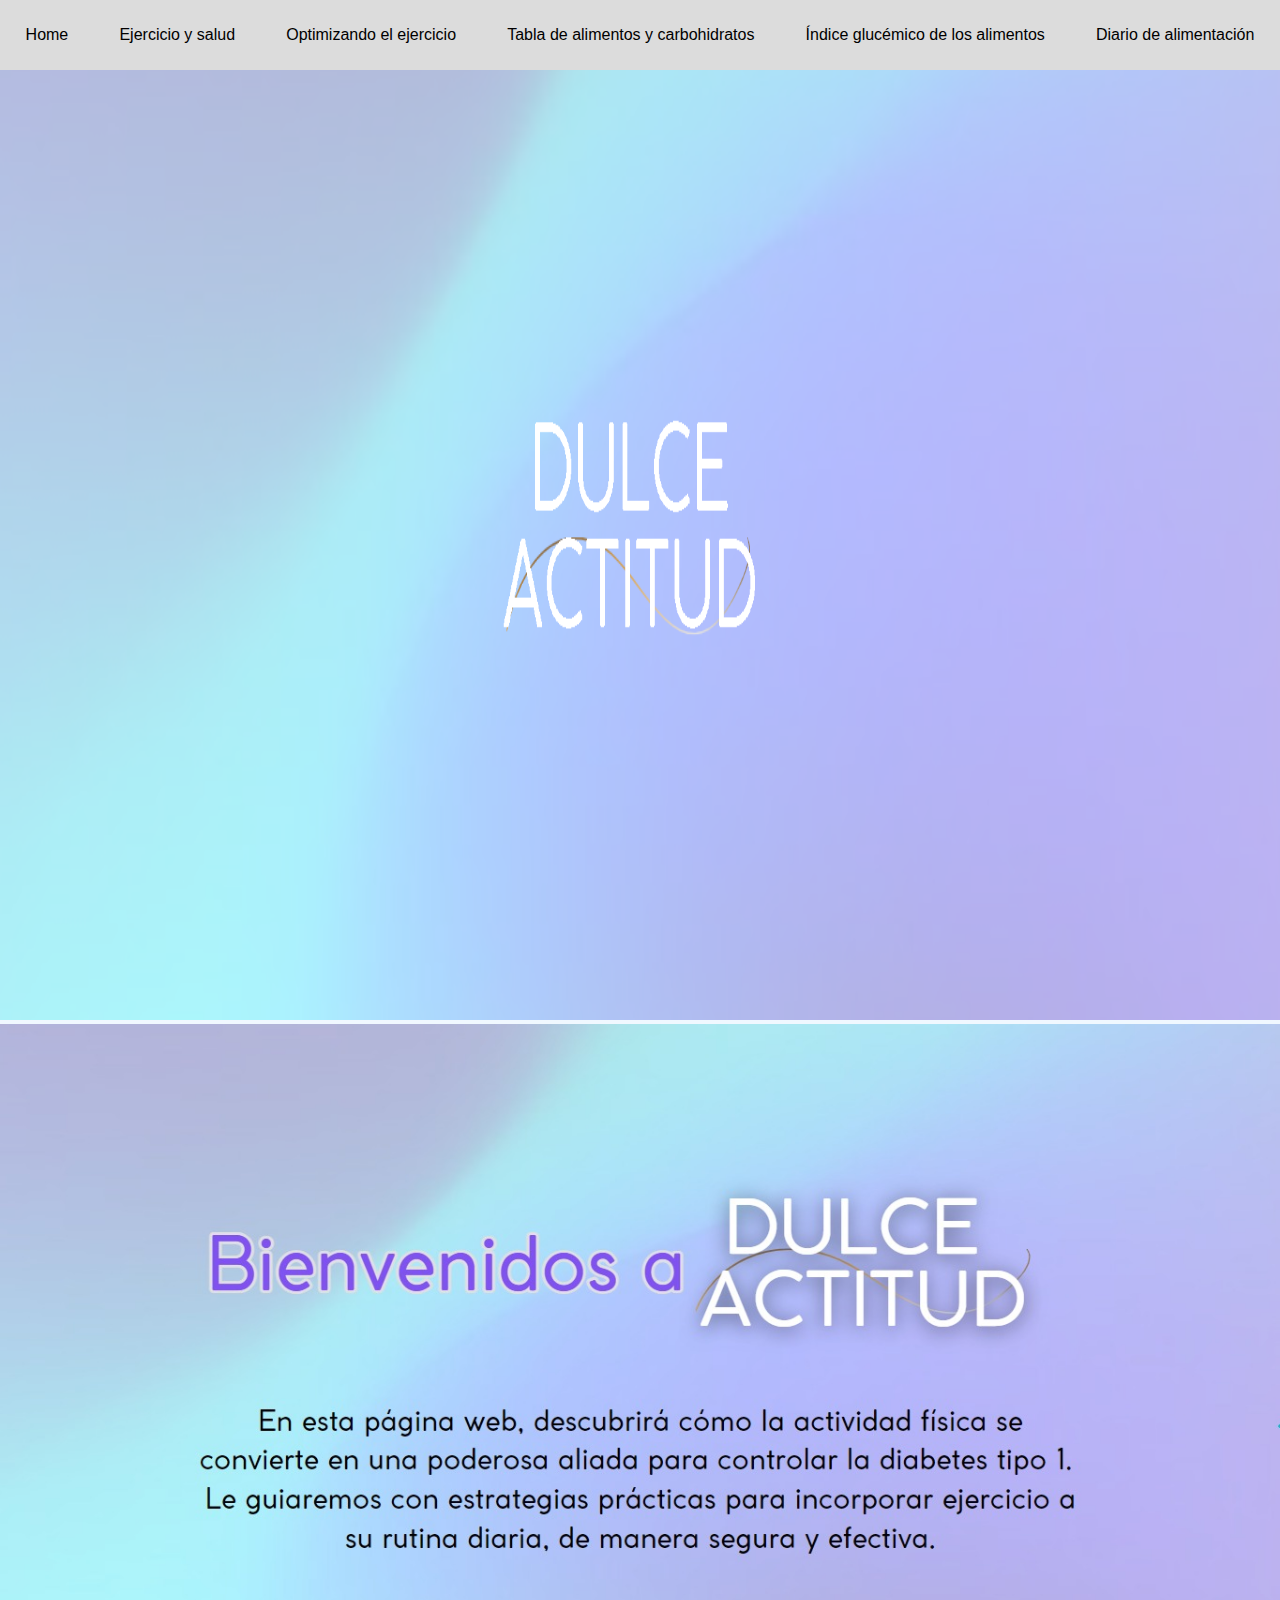
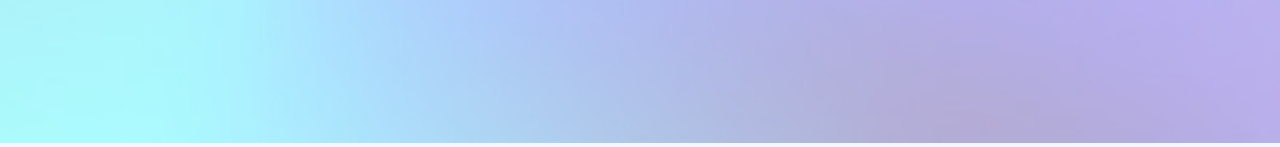
<file: index.html>
<!DOCTYPE html>
<html lang="en">
<head>
    <meta charset="UTF-8">
    <meta name="viewport" content="width=device-width, initial-scale=1.0">
    <link rel="stylesheet" href="estilos.css">
    <title>DulceActitud</title>
</head>
<body>
    <div class="cont">
     <header>
        <nav class="contenedor">
            <a class="contenedor__link" href="index.html">Home</a>
            <a class="contenedor__link" href="ejercicioysalud.html">Ejercicio y salud</a>
            <a class="contenedor__link" href="optimizandoejer.html">Optimizando el ejercicio</a>
            <a class="contenedor__link" href="tablaalimentos.html">Tabla de alimentos y carbohidratos</a>
            <a class="contenedor__link" href="IndiceGlucemico.html">Índice glucémico de los alimentos</a>
            <a class="contenedor__link" href="diarioalimentacion.html">Diario de alimentación</a>
         </nav>
     </header>
     <article>
        <section class="section1">
                  <img class="dulceimg" src="img/home.png" alt="asdasd">
                  <img src="img/home1.jpeg" alt="ddds">
         </section>
         
     </article>
    </div>  
</body>
</html>
</file>
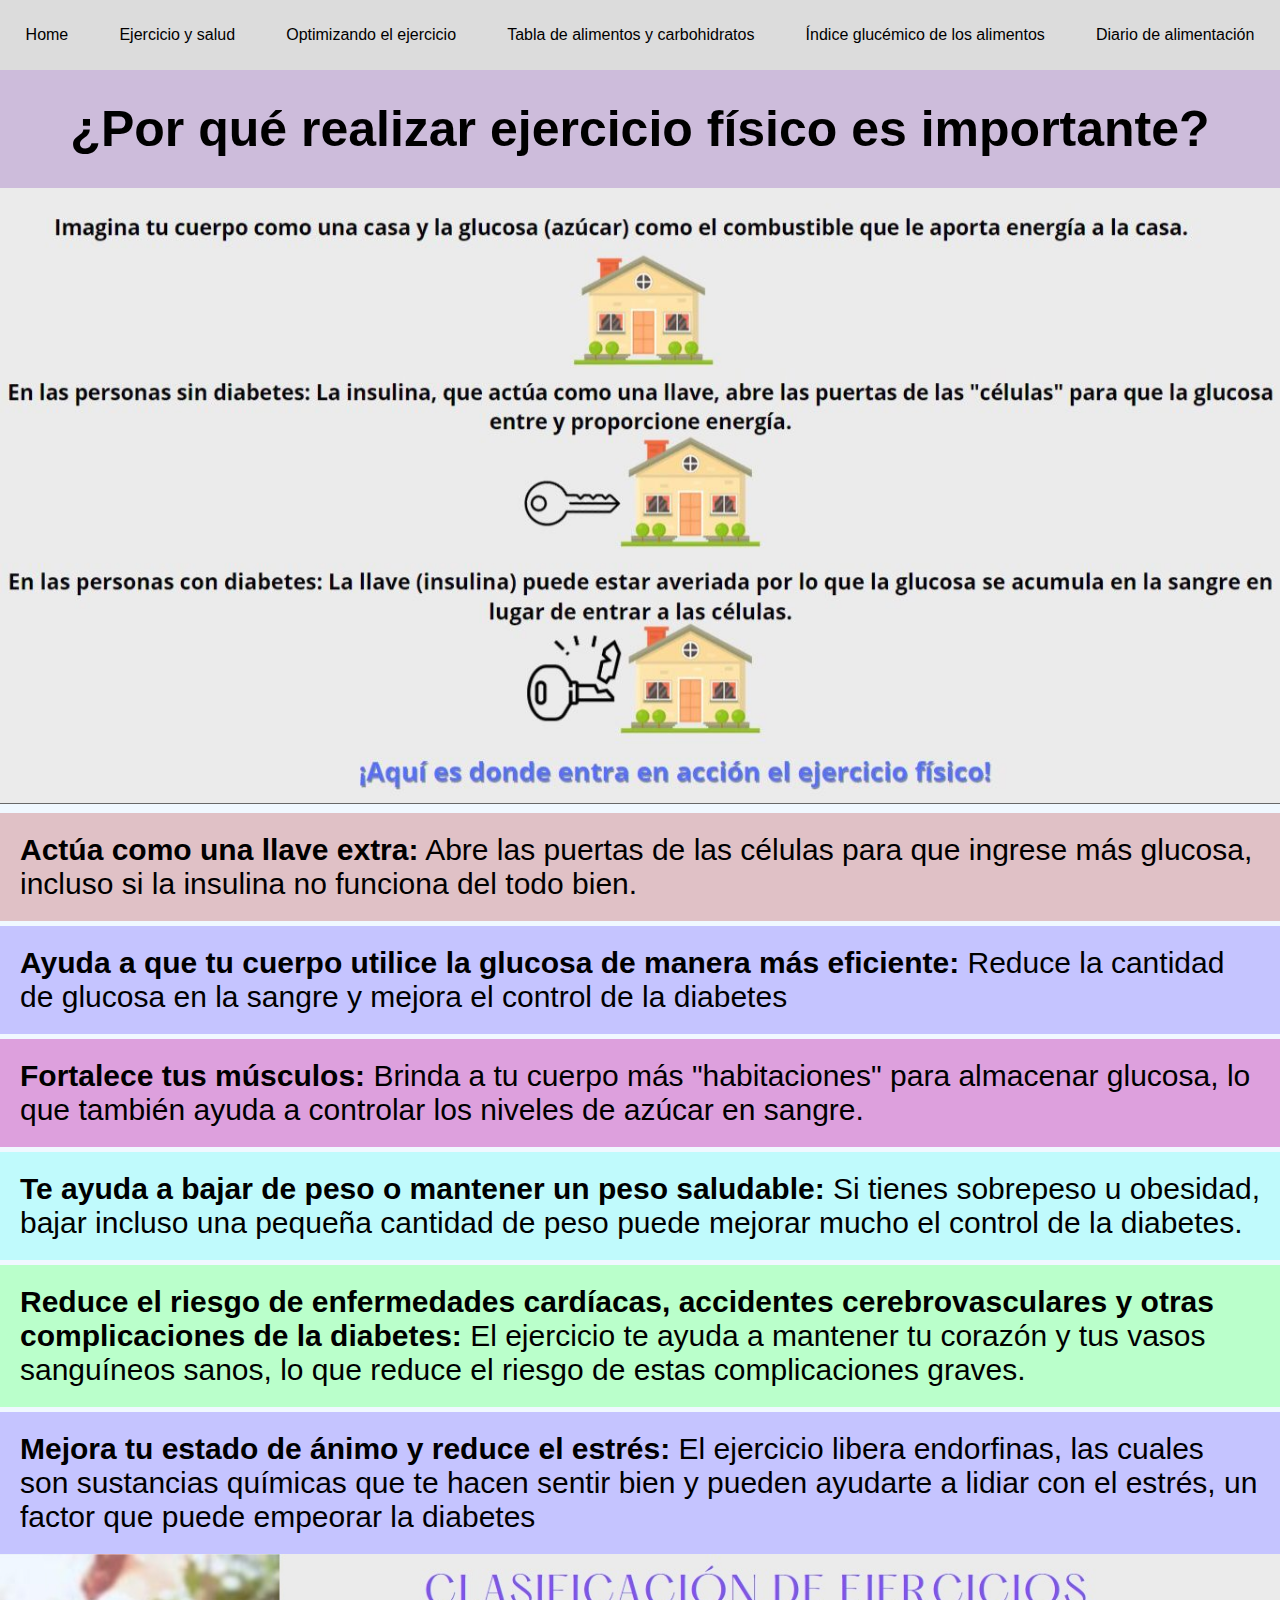
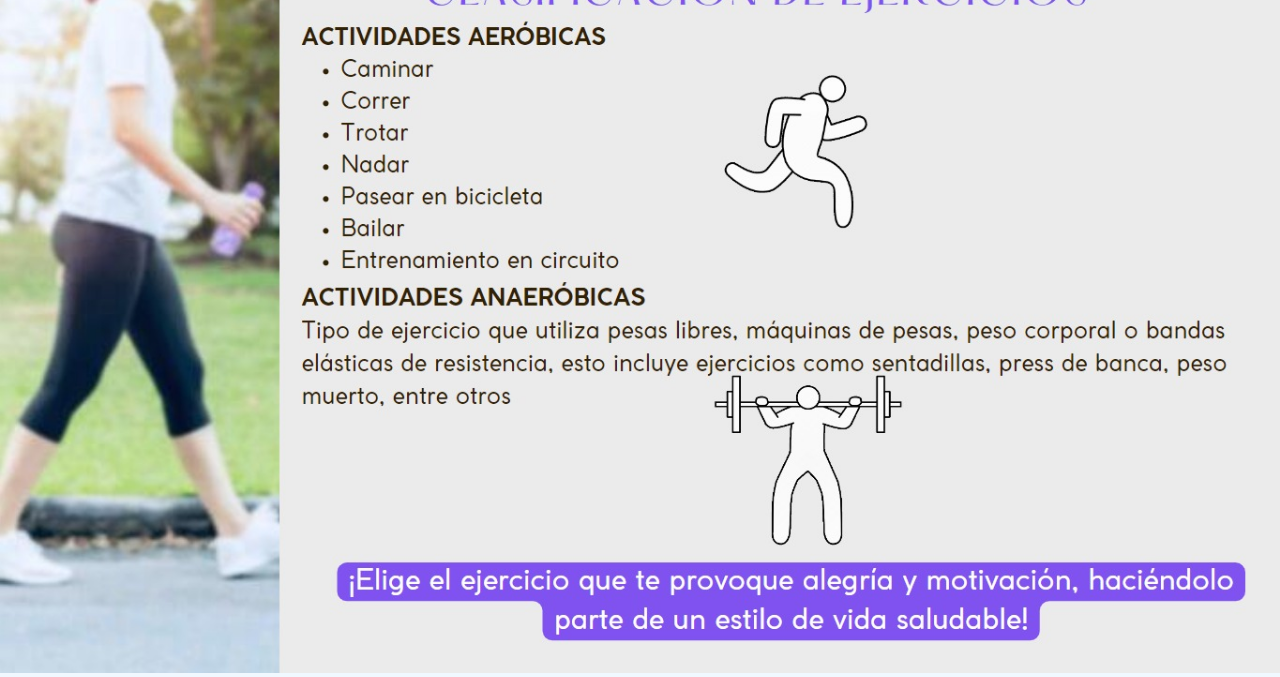
<file: ejercicioysalud.html>
<!DOCTYPE html>
<html lang="en">
<head>
    <meta charset="UTF-8">
    <meta name="viewport" content="width=device-width, initial-scale=1.0">
    <link rel="stylesheet" href="estilos.css">
    <title>DulceActitud</title>
</head>
<body>
 <div class="cont">
    <header>
        <nav class="contenedor">
            <a class="contenedor__link" href="index.html">Home</a>
            <a class="contenedor__link" href="ejercicioysalud.html">Ejercicio y salud</a>
            <a class="contenedor__link" href="optimizandoejer.html">Optimizando el ejercicio</a>
            <a class="contenedor__link" href="tablaalimentos.html">Tabla de alimentos y carbohidratos</a>
            <a class="contenedor__link" href="IndiceGlucemico.html">Índice glucémico de los alimentos</a>
            <a class="contenedor__link" href="diarioalimentacion.html">Diario de alimentación</a>
        </nav>
    </header>
    <article>
        <section class="section1">
            <h1 class="titu1">¿Por qué realizar ejercicio físico es importante?</h1>
            <img src="img/dulceactitud1.jpeg" alt="">
            <section class="section2"><p><b>Actúa como una llave extra:</b> Abre las puertas de las células para que ingrese más glucosa, incluso si la insulina no funciona ​del todo bien.</p></section>
         <section class="section3"><p><b>Ayuda a que tu cuerpo utilice la glucosa de manera más eficiente:</b> Reduce la cantidad de glucosa en la sangre y mejora ​el control de la diabetes</p></section>
         <section class="section4"><p><b>Fortalece tus músculos:</b> Brinda a tu cuerpo más "habitaciones" para almacenar glucosa, lo que también ayuda a controlar ​los niveles de azúcar en sangre.</p></section>
         <section class="section5"><p><b>Te ayuda a bajar de peso o mantener un peso saludable:</b> Si tienes sobrepeso u obesidad, bajar incluso una pequeña ​cantidad de peso puede mejorar mucho el control de la diabetes.</p></section>
         <section class="section6"><p><b>Reduce el riesgo de enfermedades cardíacas, accidentes cerebrovasculares y otras complicaciones de la ​diabetes:</b> El ejercicio te ayuda a mantener tu corazón y tus vasos sanguíneos sanos, lo que reduce el riesgo de estas ​complicaciones graves.</p></section>
         <section class="section7"><p><b>Mejora tu estado de ánimo y reduce el estrés:</b> El ejercicio libera endorfinas, las cuales son sustancias químicas que te ​hacen sentir bien y pueden ayudarte a lidiar con el estrés, un factor que puede empeorar la diabetes</p></section>
         <img src="img/ejerysalu.jpeg" alt="ds">
        </section>
    </article>
</div>
    
</body>
</html>
</file>
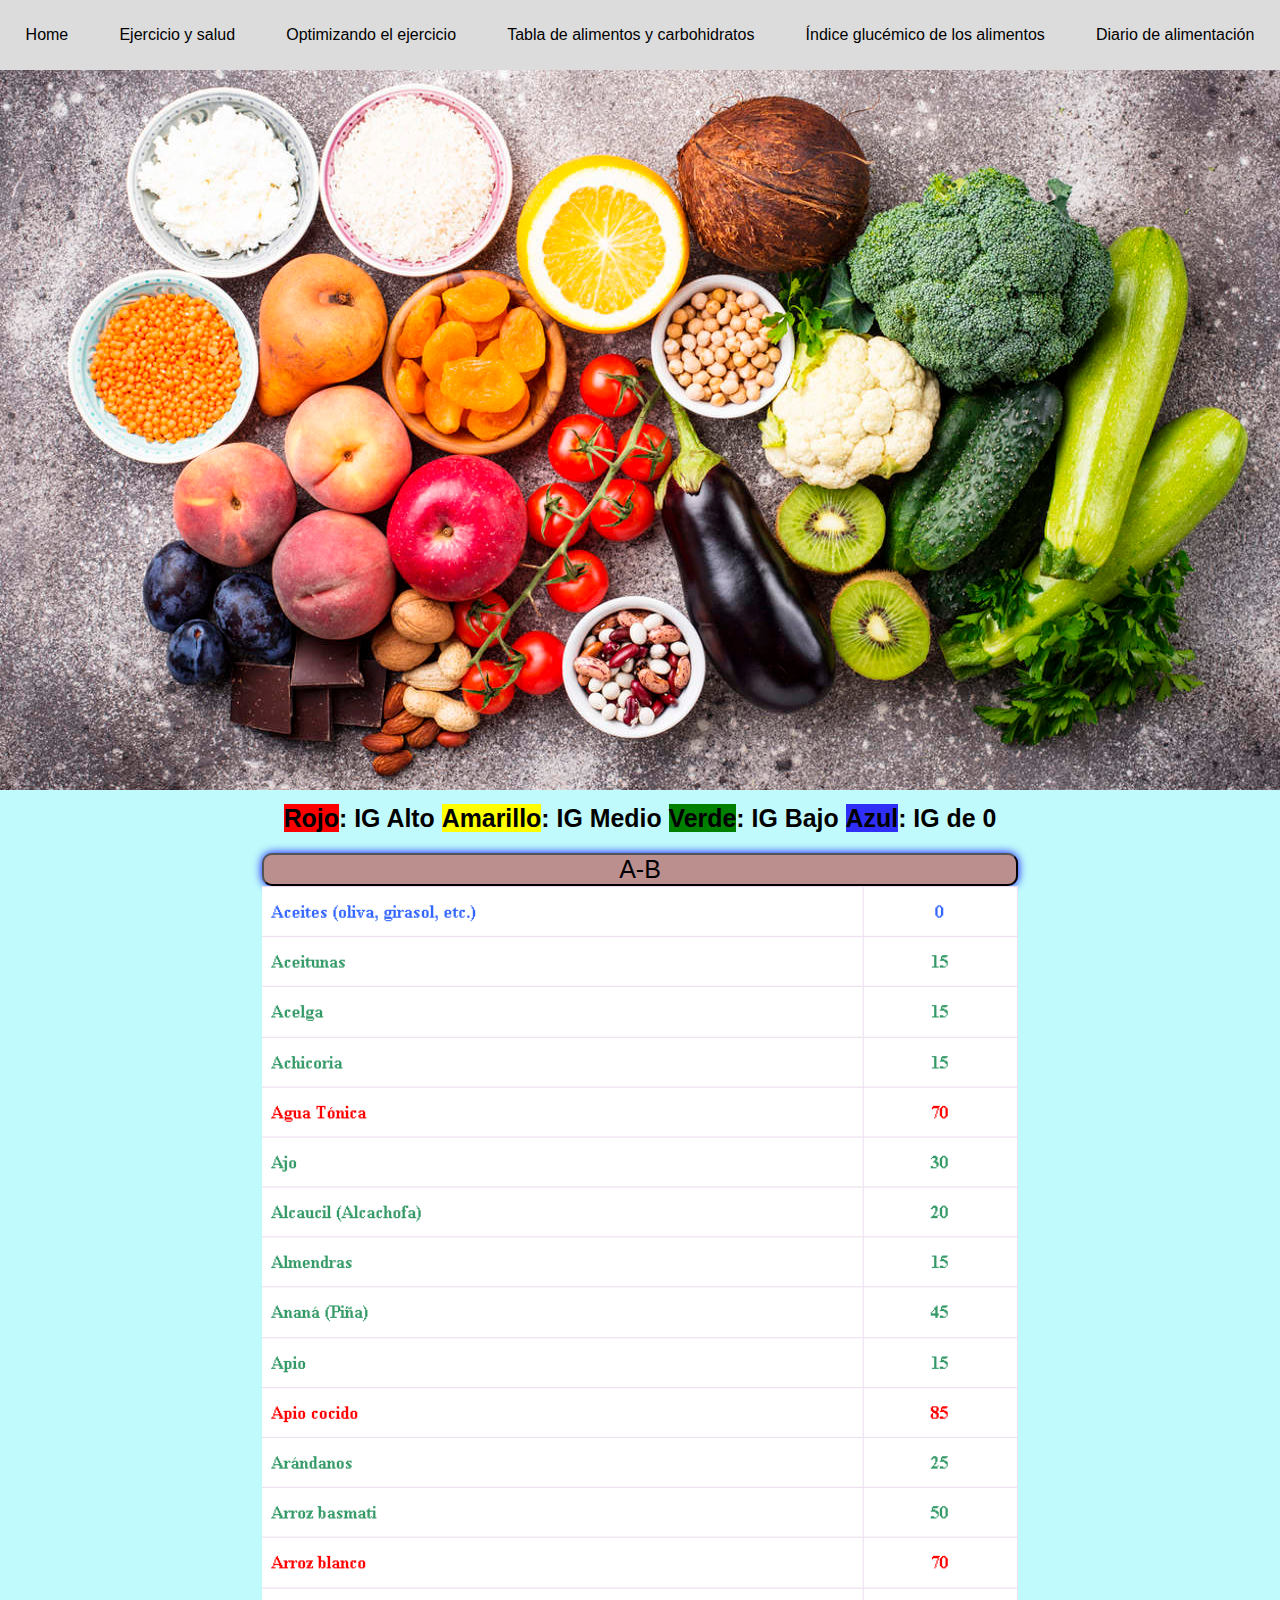
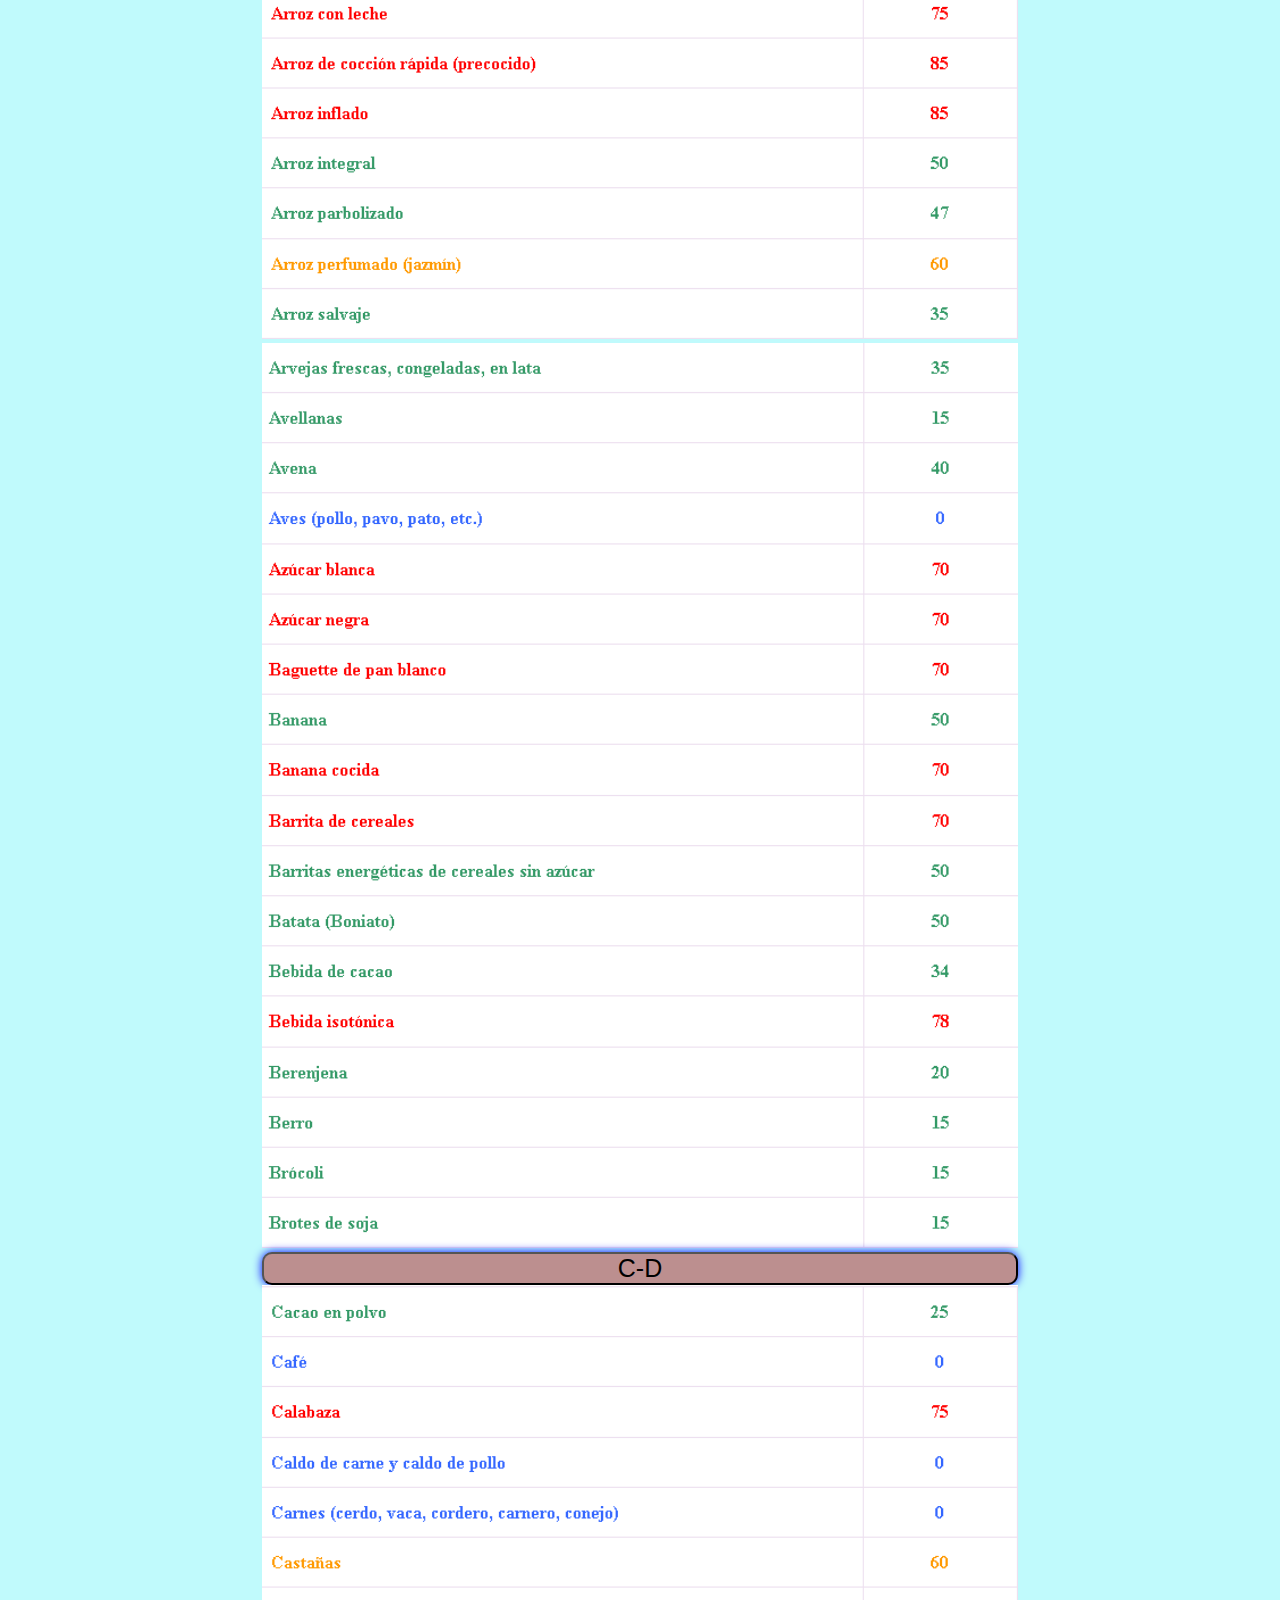
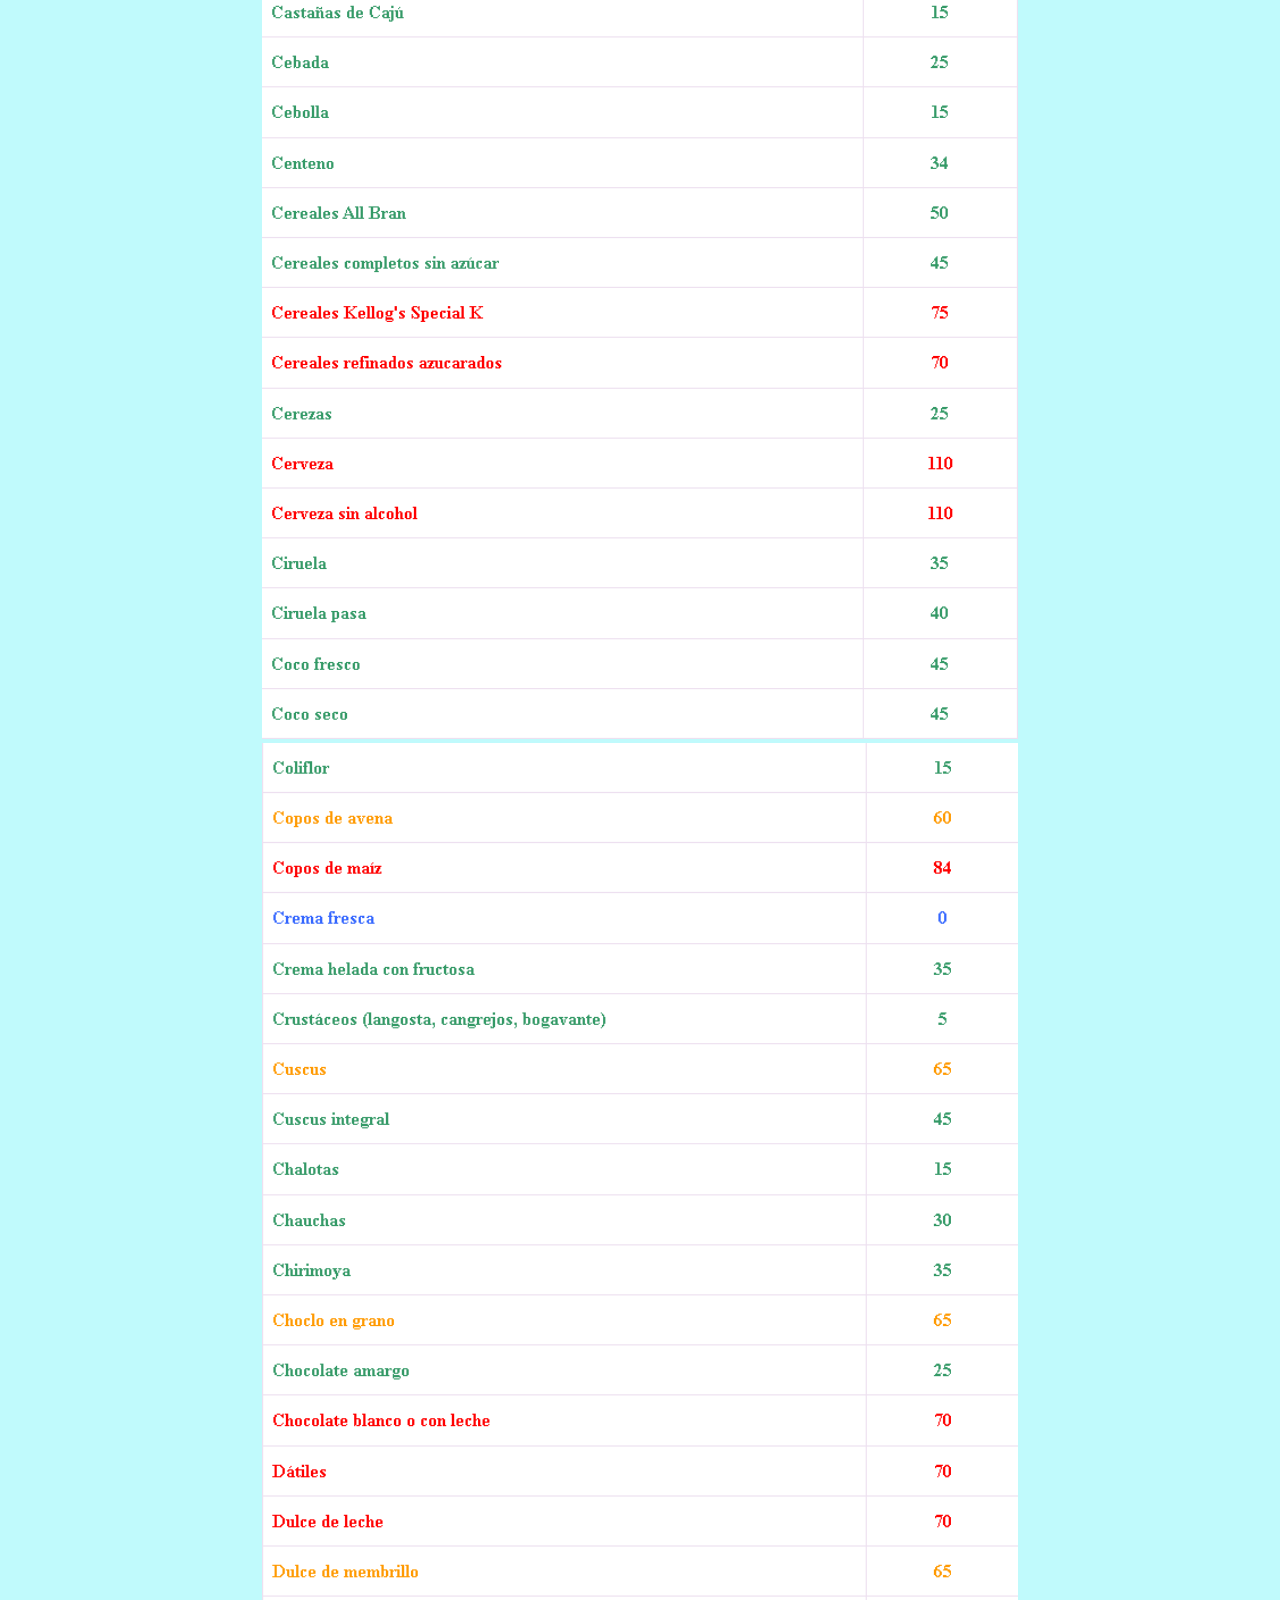
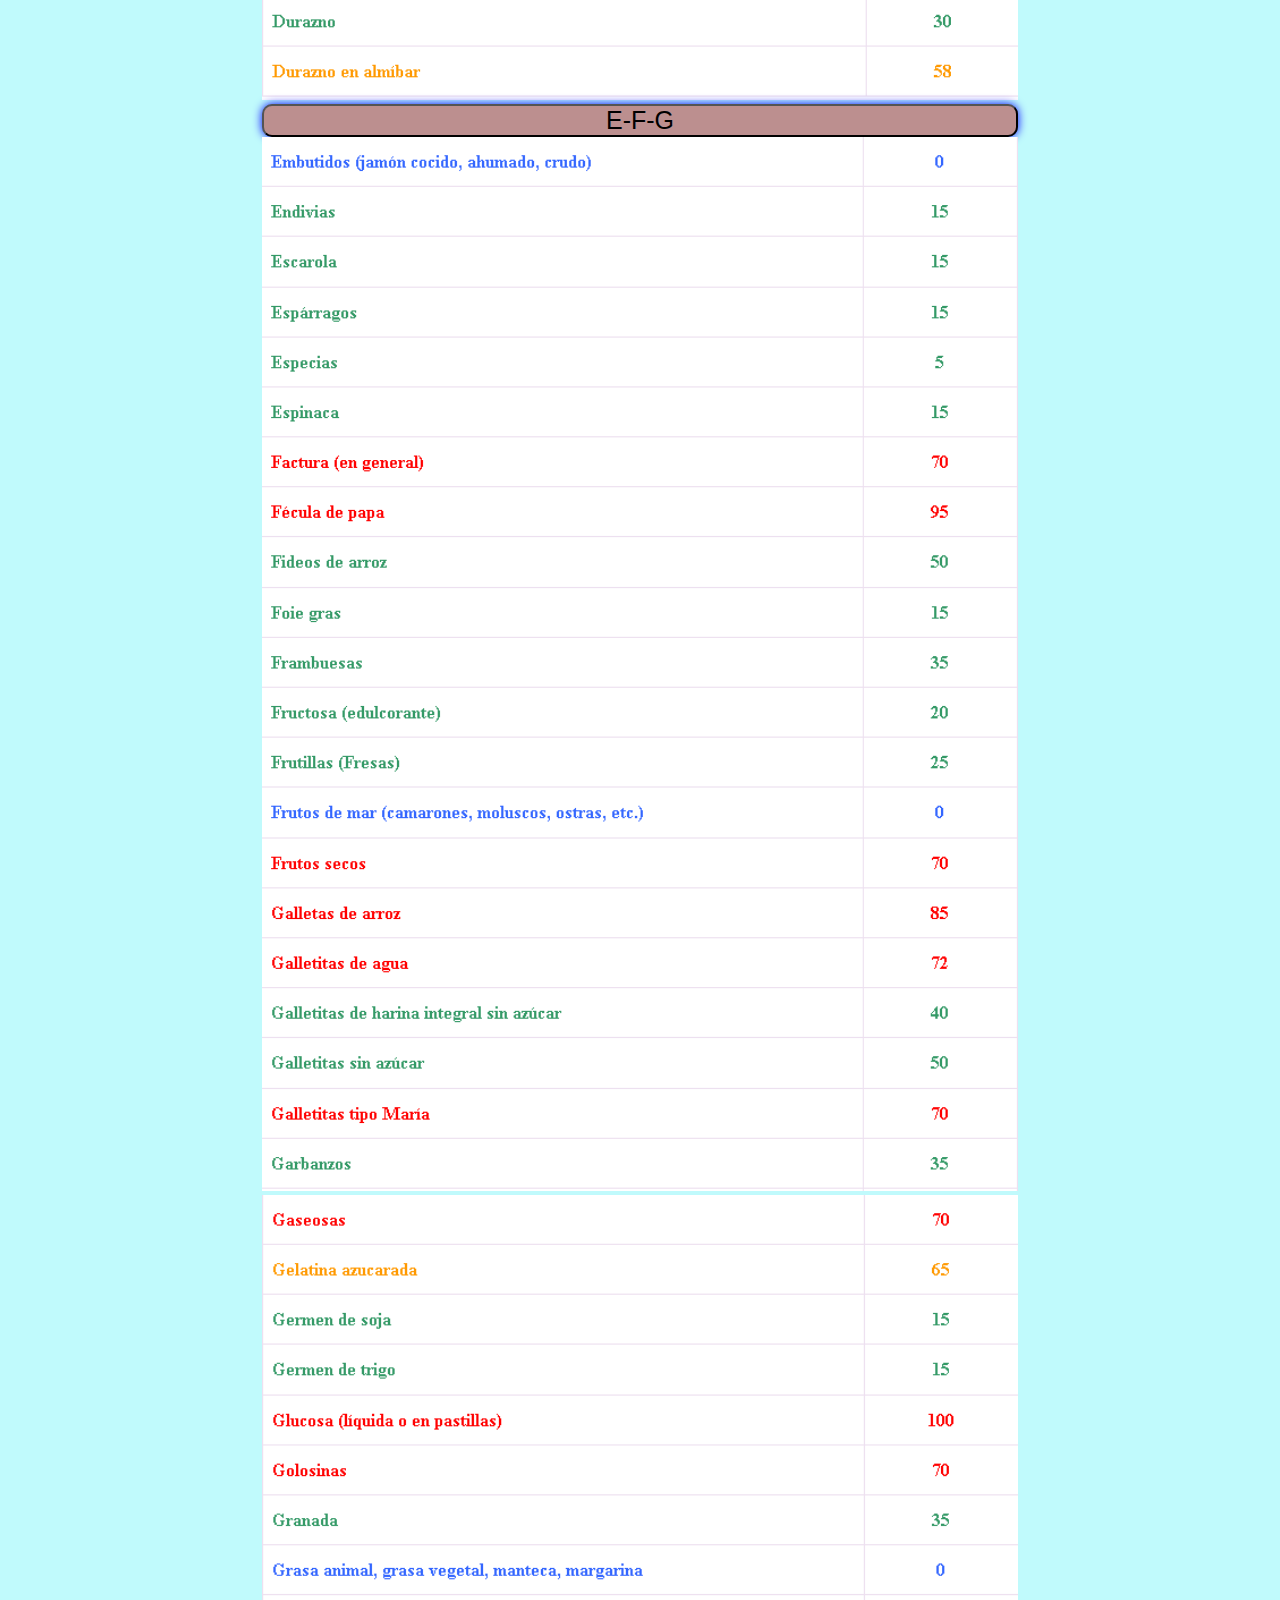
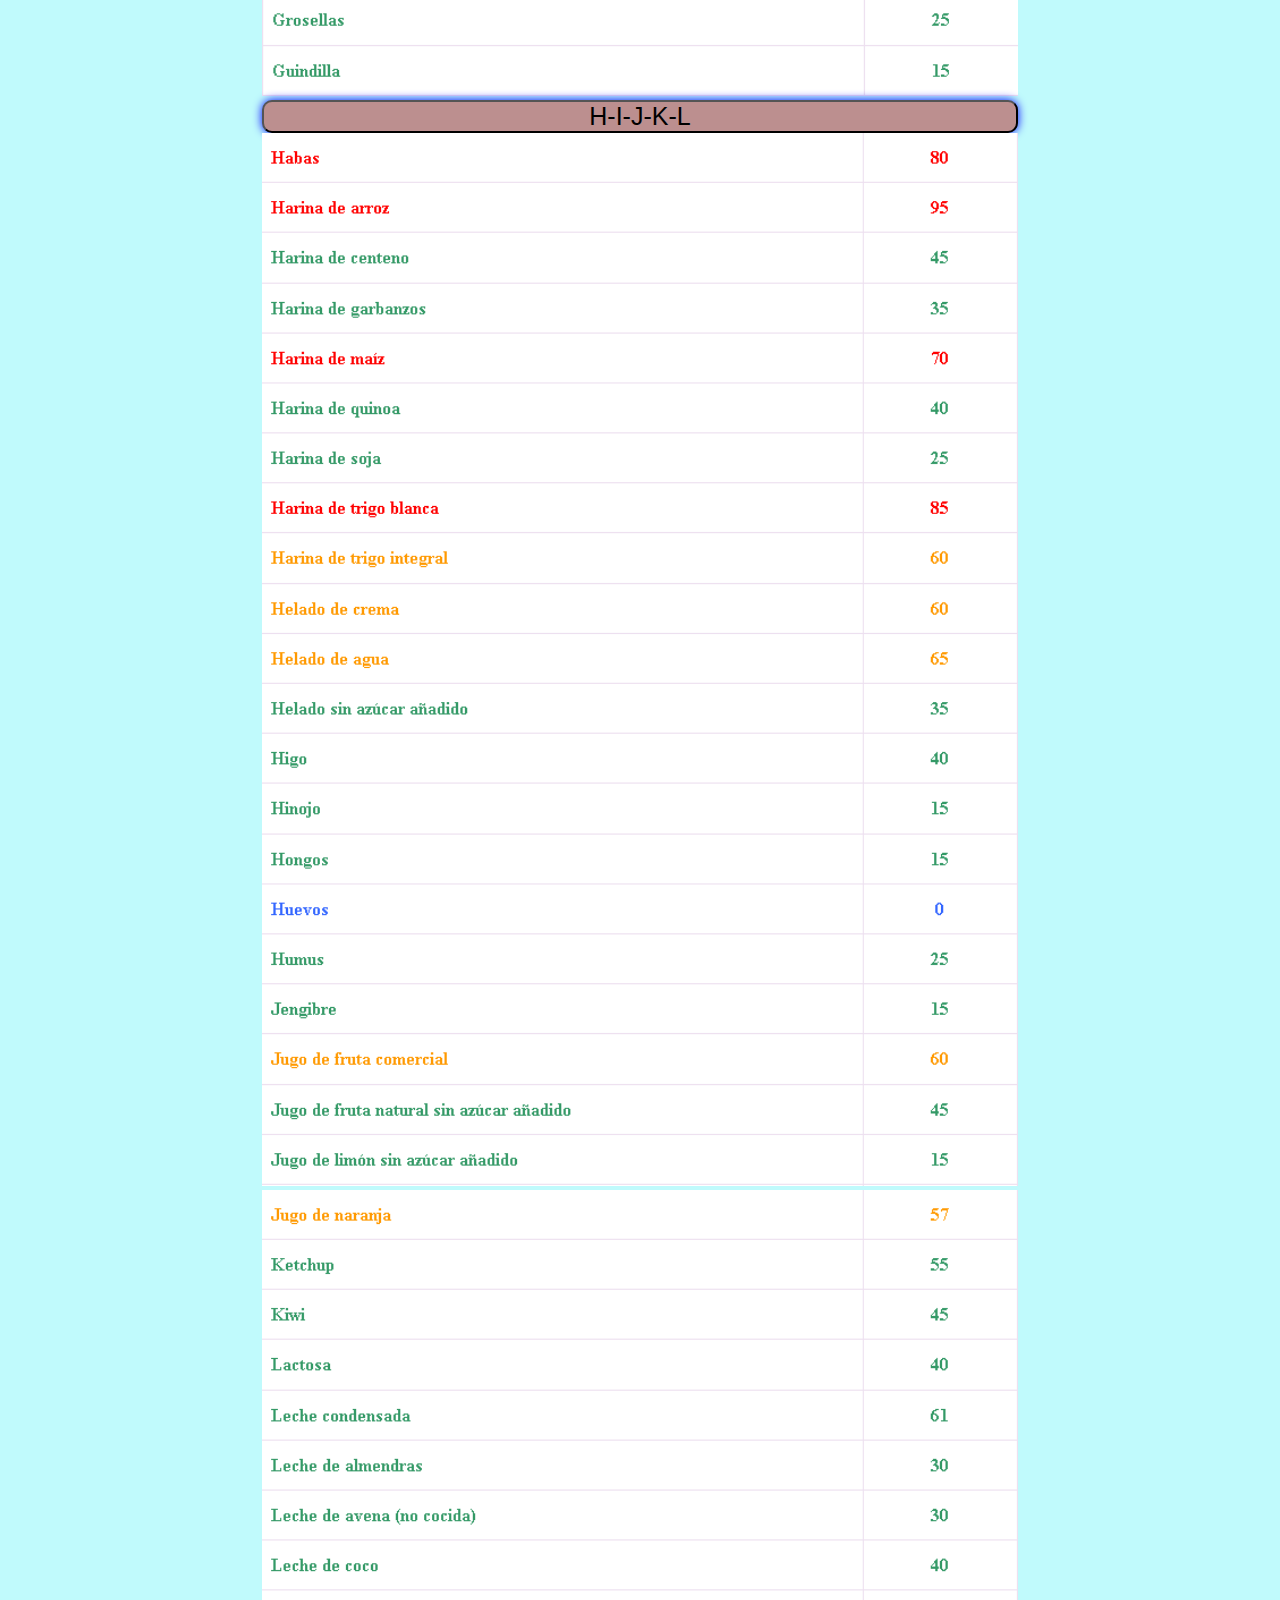
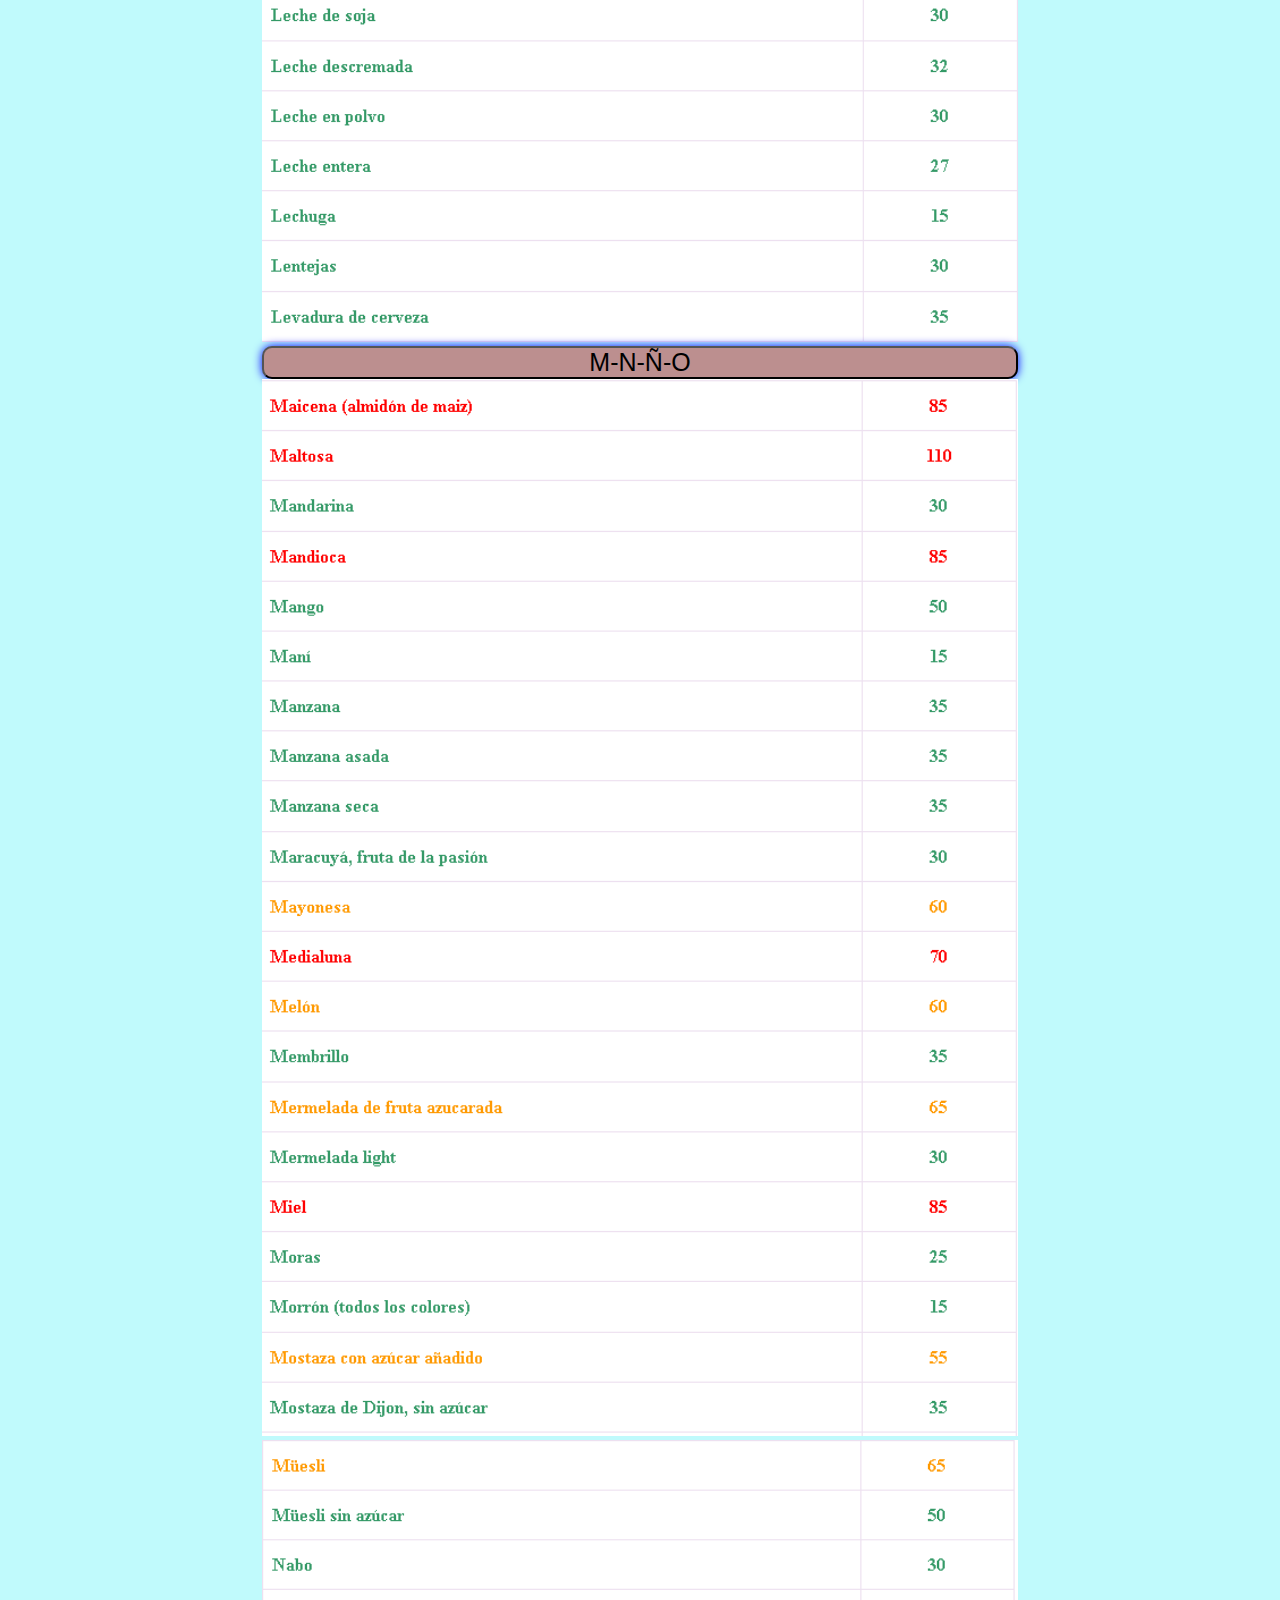
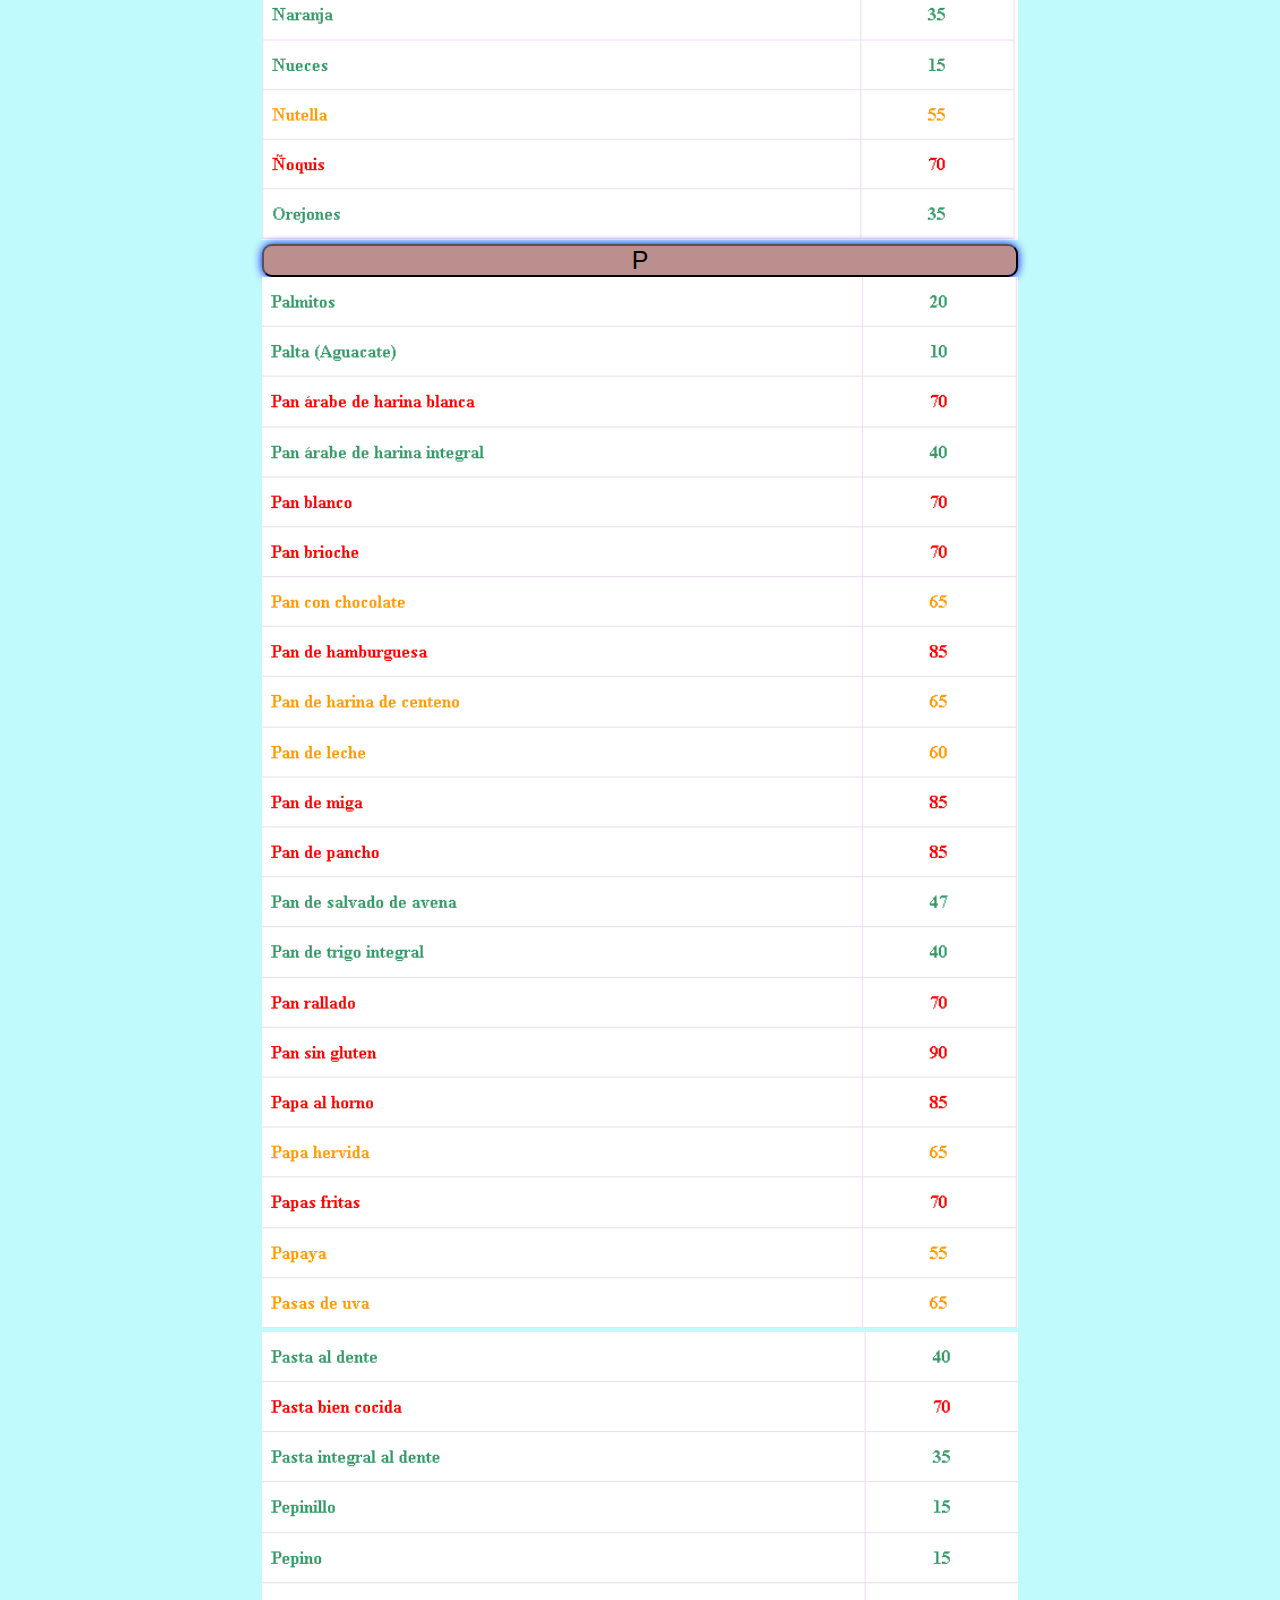
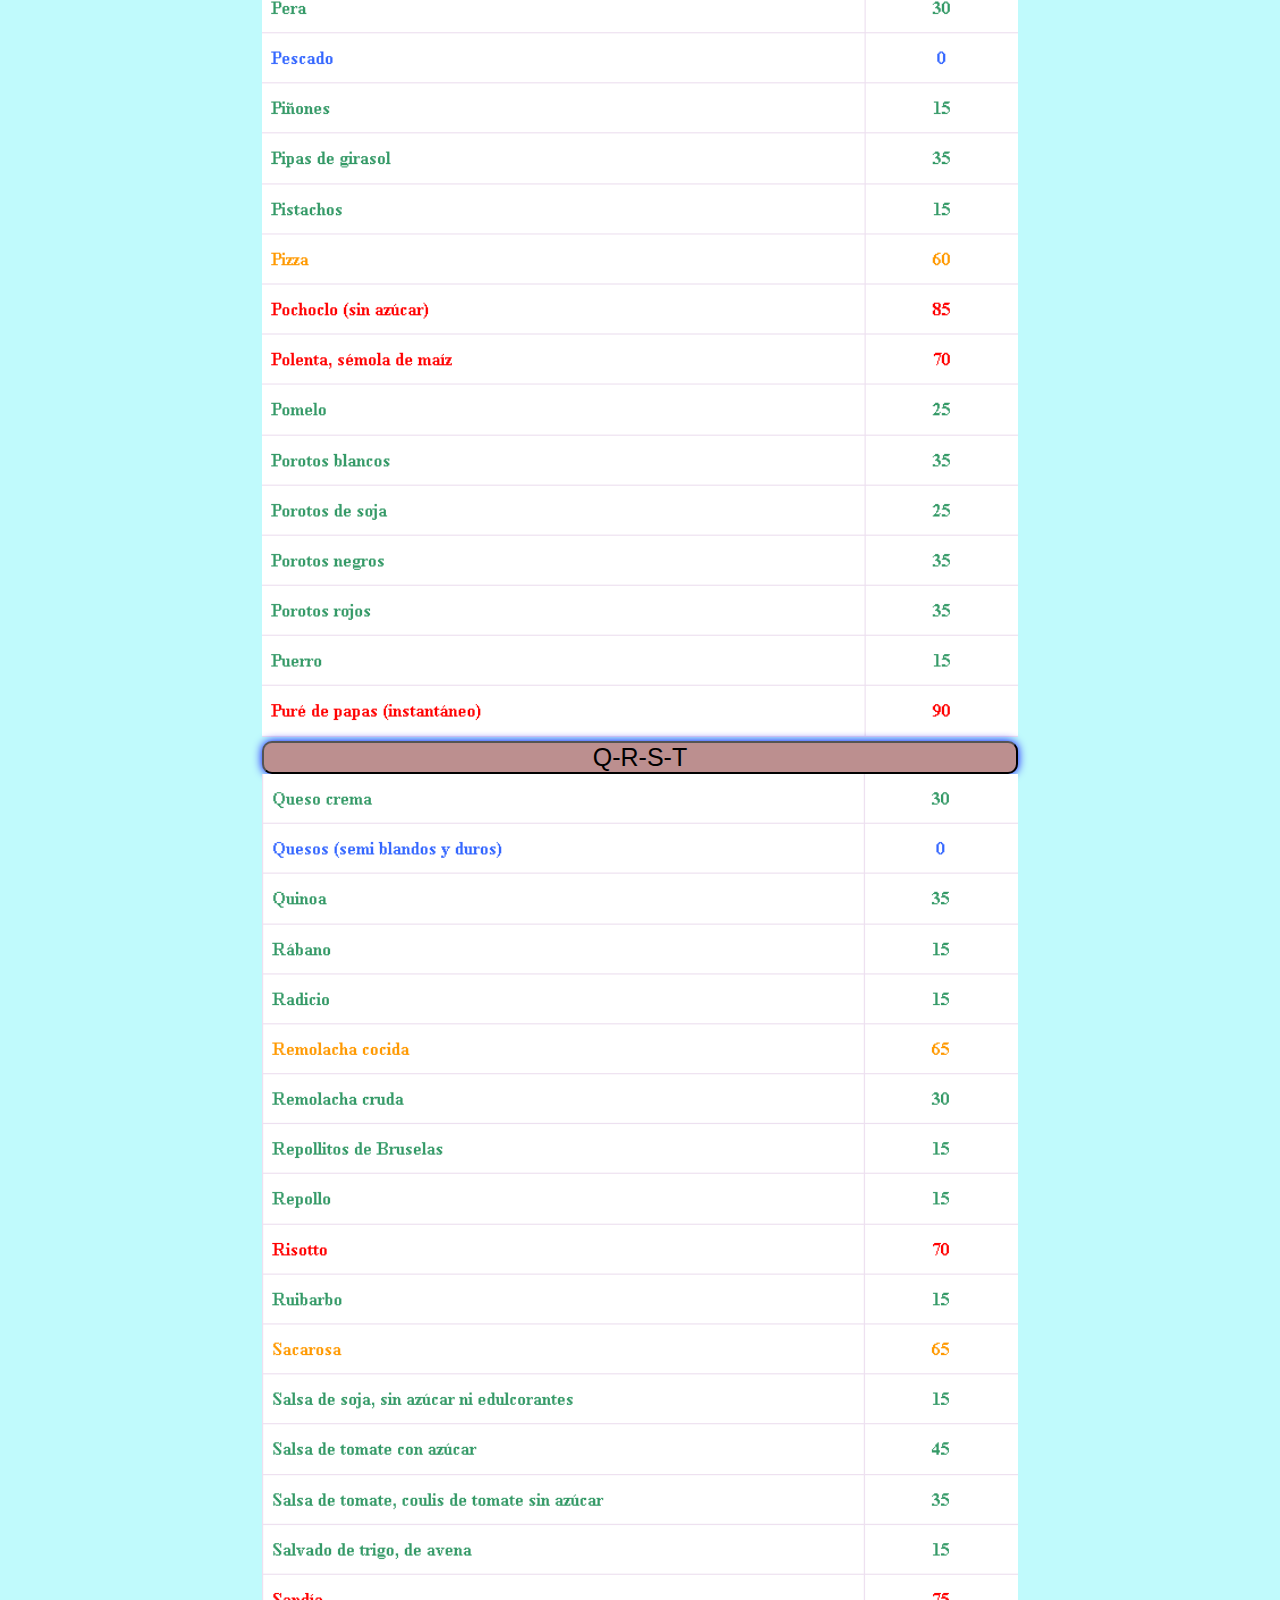
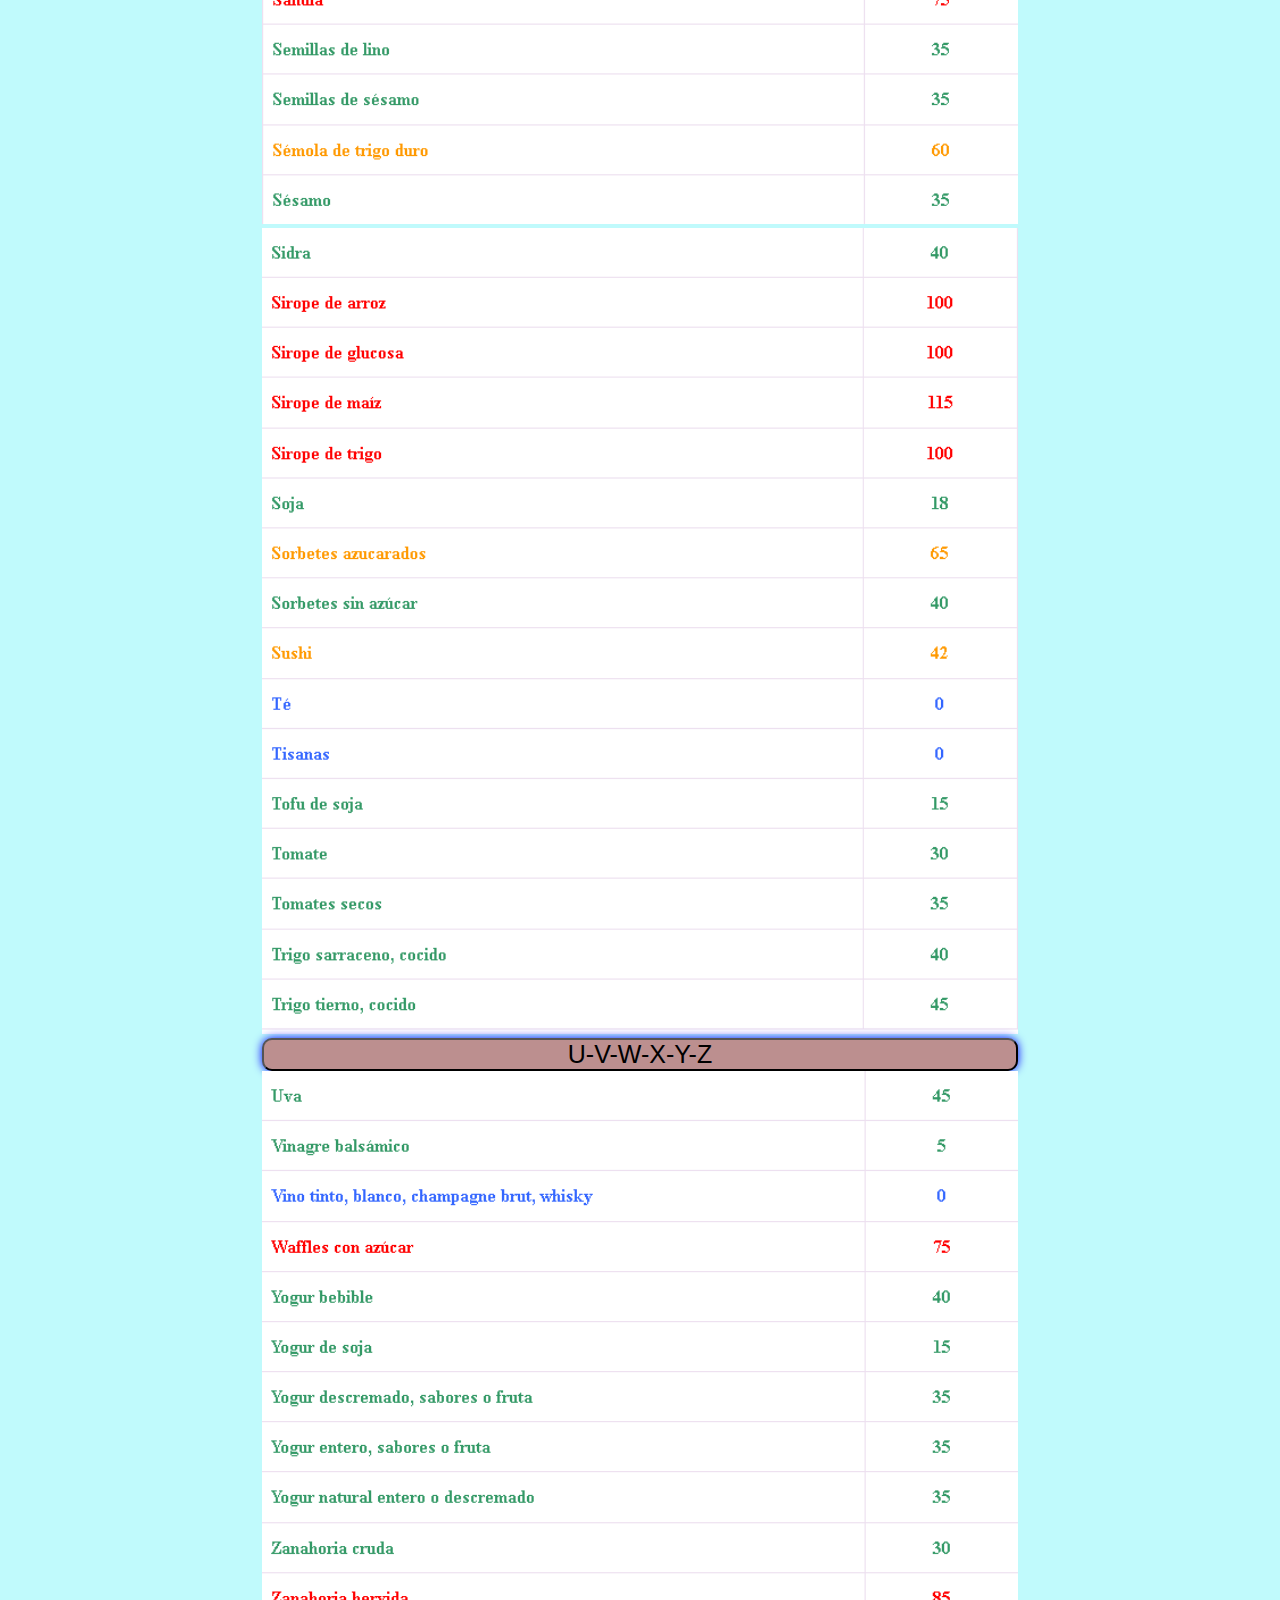
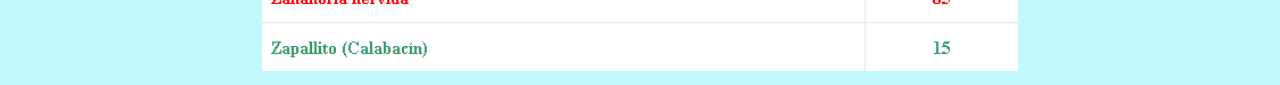
<file: IndiceGlucemico.html>
<!DOCTYPE html>
<html lang="en">
<head>
    <meta charset="UTF-8">
    <meta name="viewport" content="width=device-width, initial-scale=1.0">
    <link rel="stylesheet" href="estilos.css">
    <title>DulceActitud</title>
</head>
<body class="indigluc">
    <div class="cont">
    <header>
        <nav class="contenedor">
            <a class="contenedor__link" href="index.html">Home</a>
            <a class="contenedor__link" href="ejercicioysalud.html">Ejercicio y salud</a>
            <a class="contenedor__link" href="optimizandoejer.html">Optimizando el ejercicio</a>
            <a class="contenedor__link" href="tablaalimentos.html">Tabla de alimentos y carbohidratos</a>
            <a class="contenedor__link" href="IndiceGlucemico.html">Índice glucémico de los alimentos</a>
            <a class="contenedor__link" href="diarioalimentacion.html">Diario de alimentación</a>
        </nav>
    </header>
    <article>
        <section>
            <img src="img/indicglucemico.jpg" alt="wqe">
        </section>
        <section class="indiceglu">
           <h5><p><b class="rojo">Rojo</b>: IG Alto  <b class="amarillo">Amarillo</b>: IG Medio  <b class="verde">Verde</b>: IG Bajo  <b class="azul">Azul</b>: IG de 0 </p></h5>
        </section>
        <section class="boton">
            <input class="boton__boton" type="button" value="A-B">
            <img class="indigluimg" src="btns/indiglu1.png" alt="1">
            <img class="indigluimg" src="btns/indiglu_1.png" alt="">
            <input class="boton__boton" type="button" value="C-D">
            <img class="indigluimg" src="btns/indiglu2.png" alt="">
            <img class="indigluimg" src="btns/indiglu_2.png" alt="">
            <input class="boton__boton" type="button" value="E-F-G">
            <img class="indigluimg" src="btns/indiglu3.png" alt="">
            <img class="indigluimg" src="btns/indiglu_3.png" alt="">
            <input class="boton__boton" type="button" value="H-I-J-K-L">
            <img class="indigluimg" src="btns/indiglu4.png" alt="">
            <img class="indigluimg" src="btns/indiglu_4.png" alt="">
            <input class="boton__boton" type="button" value="M-N-Ñ-O">
            <img class="indigluimg" src="btns/indiglu5.png" alt="">
            <img class="indigluimg" src="btns/indiglu_5.png" alt="">
            <input class="boton__boton" type="button" value="P">
            <img class="indigluimg" src="btns/indiglu6.png" alt="">
            <img class="indigluimg" src="btns/indiglu_6.png" alt="">
            <input class="boton__boton" type="button" value="Q-R-S-T">
            <img class="indigluimg" src="btns/indiglu7.png" alt="">
            <img class="indigluimg" src="btns/indiglu_7.png" alt="">
            <input class="boton__boton" type="button" value="U-V-W-X-Y-Z">
            <img class="indigluimg" src="btns/indiglu8.png" alt="">      
        </section>
    </article>
</div>
    
</body>
</html>
</file>
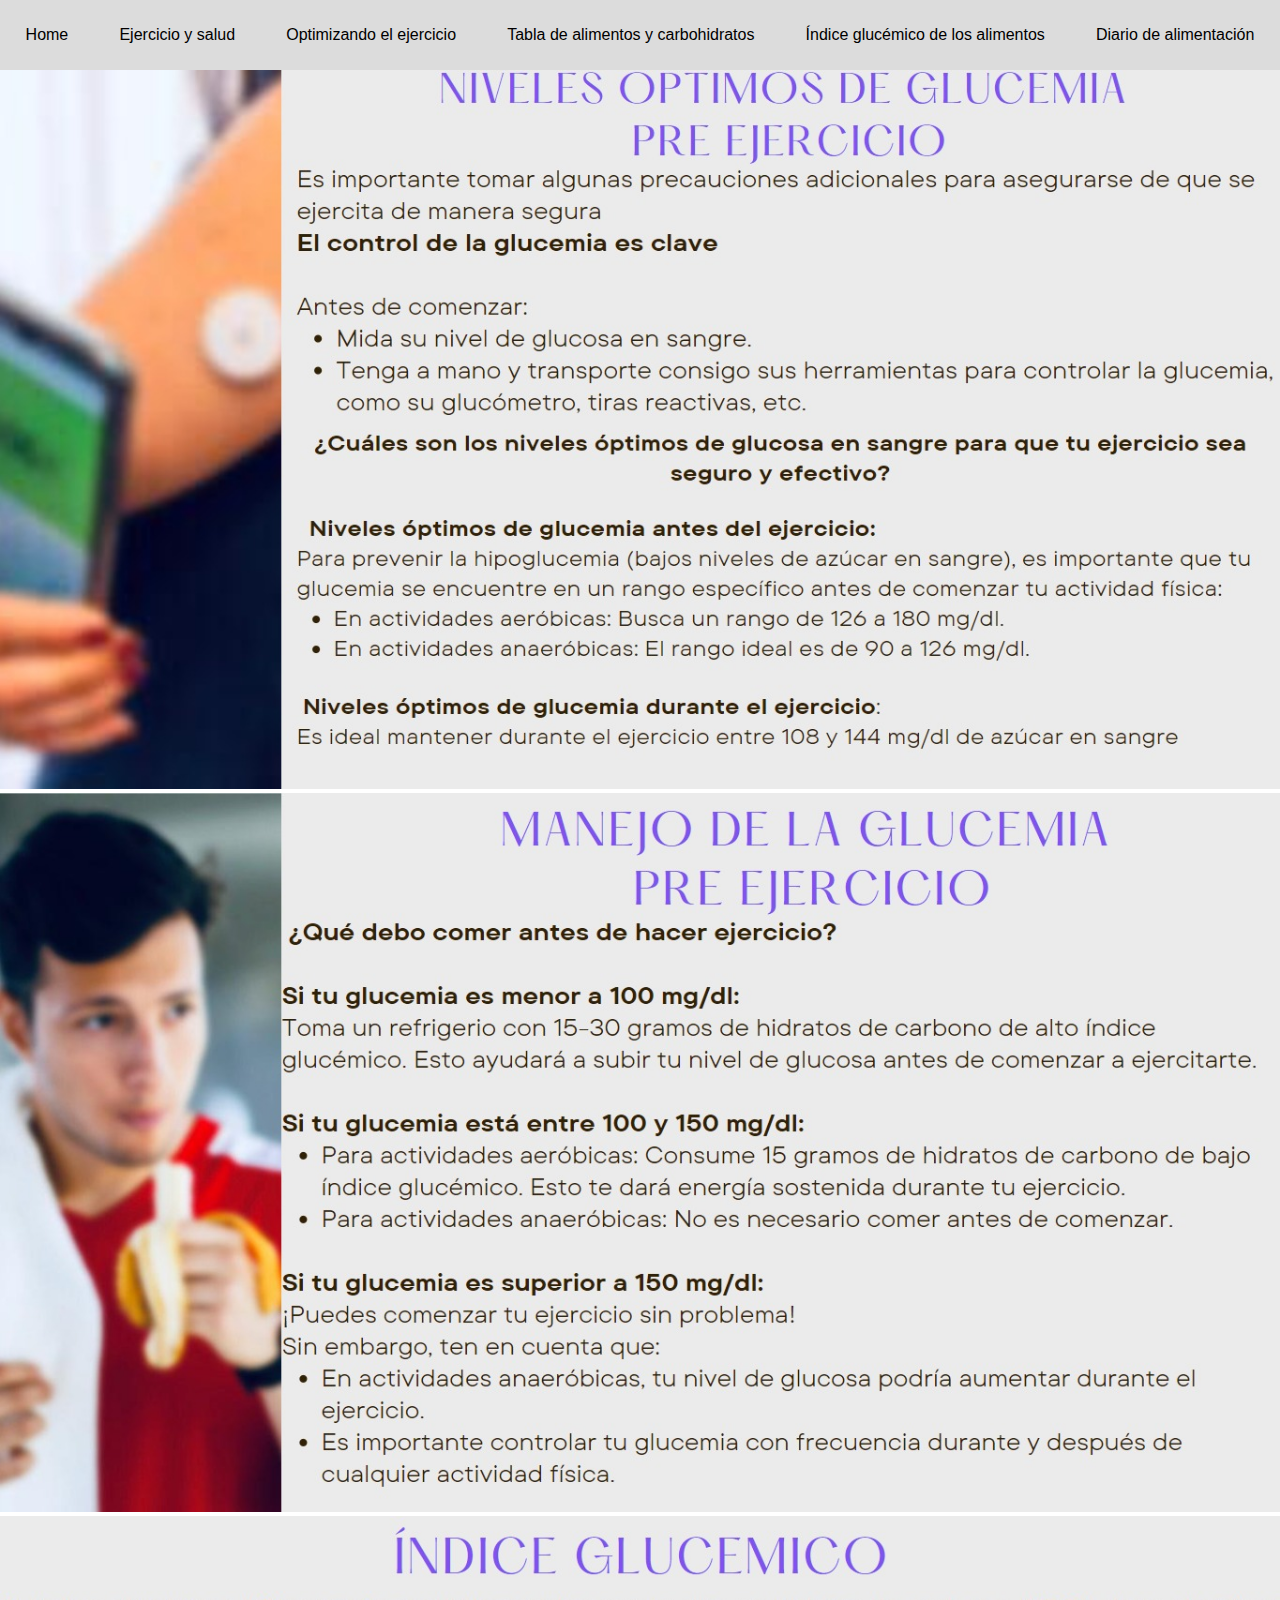
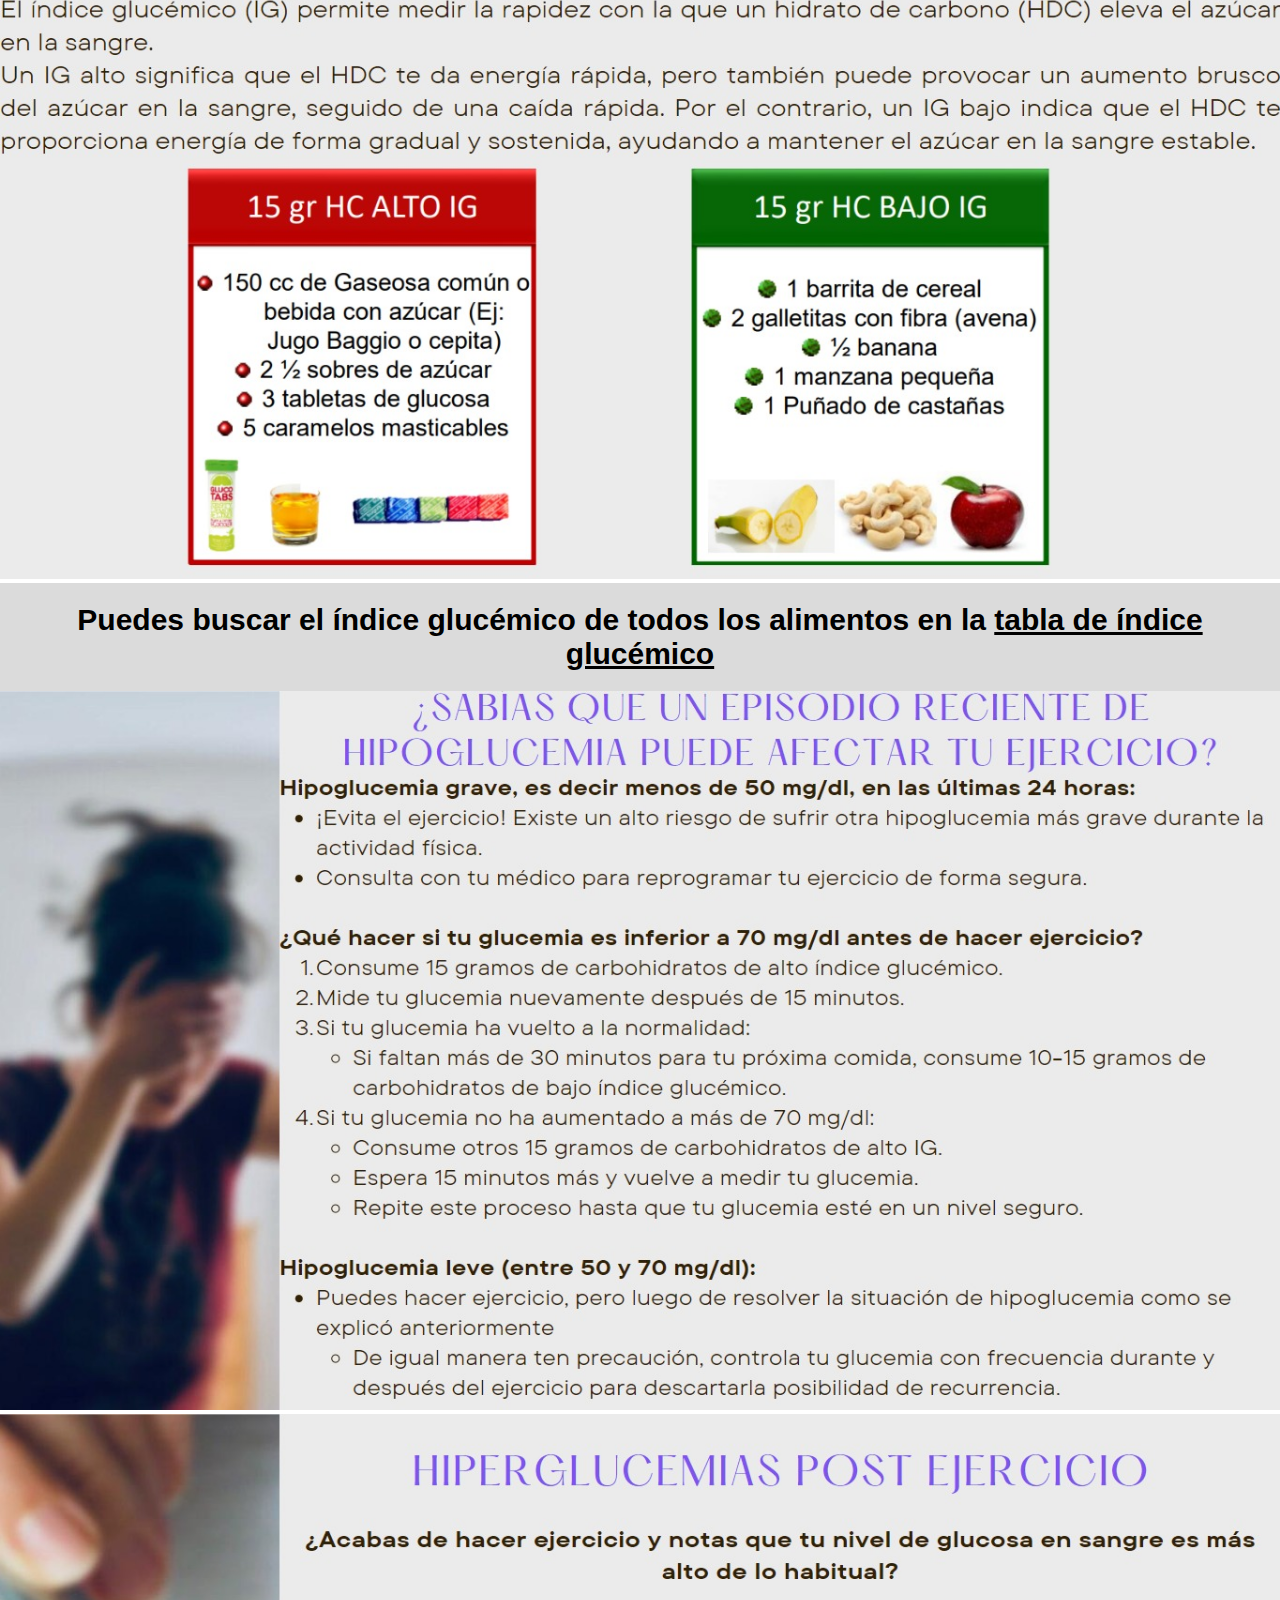
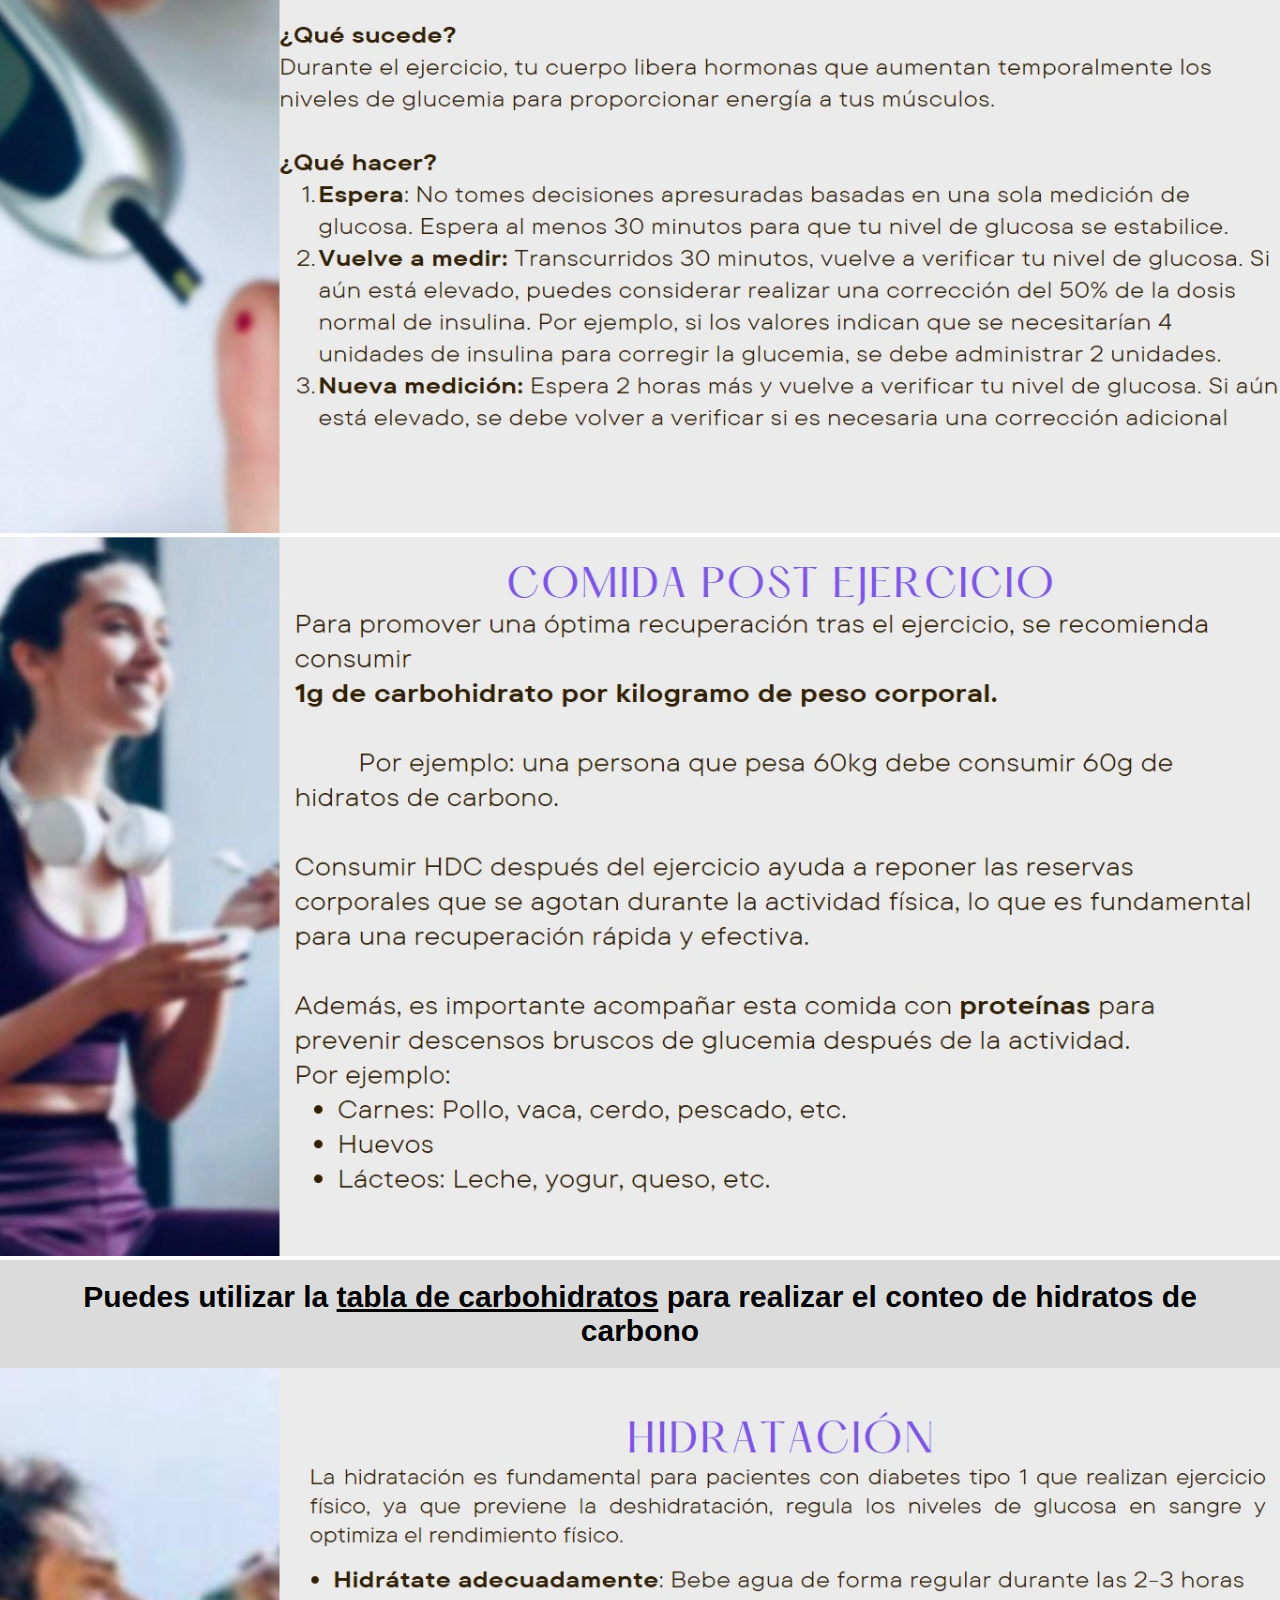
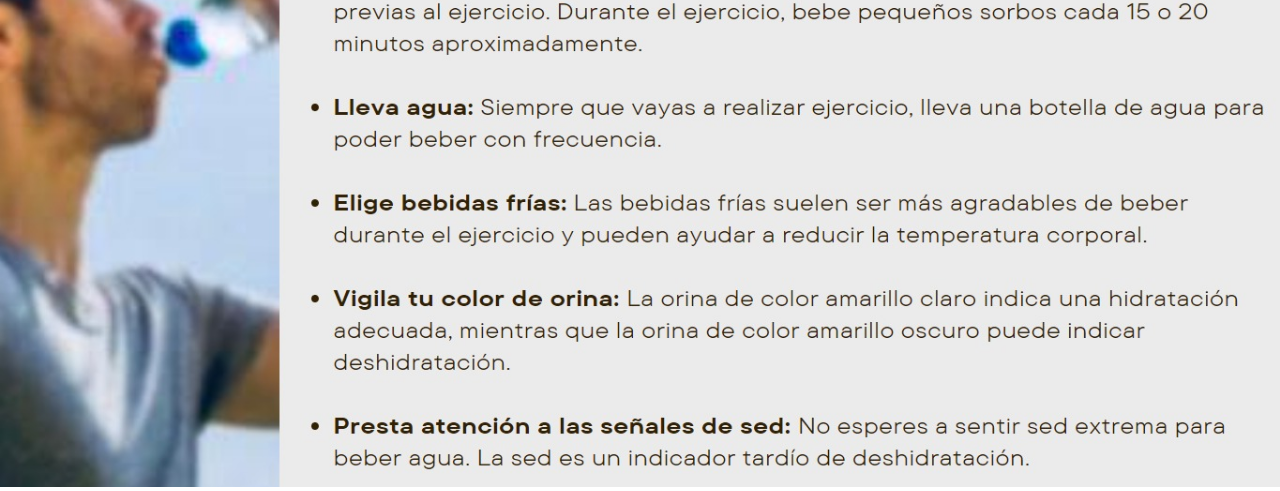
<file: optimizandoejer.html>
<!DOCTYPE html>
<html lang="en">
<head>
    <meta charset="UTF-8">
    <meta name="viewport" content="width=device-width, initial-scale=1.0">
    <link rel="stylesheet" href="estilos.css">
    <title>DulceActitud</title>
</head>
<body>
    <div class="cont">
    <header>
        <nav class="contenedor">
            <a class="contenedor__link" href="index.html">Home</a>
            <a class="contenedor__link" href="ejercicioysalud.html">Ejercicio y salud</a>
            <a class="contenedor__link" href="optimizandoejer.html">Optimizando el ejercicio</a>
            <a class="contenedor__link" href="tablaalimentos.html">Tabla de alimentos y carbohidratos</a>
            <a class="contenedor__link" href="IndiceGlucemico.html">Índice glucémico de los alimentos</a>
            <a class="contenedor__link" href="diarioalimentacion.html">Diario de alimentación</a>
        </nav>       
    </header> 
    <article>
        <section class="gluceimgs">
            <section><img class="glucemia1" src="optimizandoimg/glucemia1.jpeg" alt="glucemia1"></section>
            <section><img class="glucemia2" src="optimizandoimg/glucemia2.jpeg" alt="glucemia2"></section>
            <section><img class="glucemia3" src="optimizandoimg/glucemia3.jpeg" alt="glucemia3"></section>
            <h5 class="optimizejer">Puedes buscar el índice glucémico de todos los alimentos en la <a href="IndiceGlucemico.html">tabla de índice glucémico</a> </h5>
            <section><img class="glucemia4" src="optimizandoimg/glucemia4.jpeg" alt="glucemia4"></section>
            <section><img class="glucemia5" src="optimizandoimg/glucemia5.jpeg" alt="glucemia5"></section>
            <section><img class="glucemia6" src="optimizandoimg/glucemia6.jpeg" alt="glucemia6"></section>
            <h5 class="optimizejer">Puedes utilizar la <a href="tablaalimentos.html">tabla de carbohidratos</a> para realizar el conteo de hidratos de carbono</h5>
            <section><img class="glucemia7" src="optimizandoimg/glucemia7.jpeg" alt="glucemia7"></section>
        </section>
    </article> 
</div>  
</body>
</html>
</file>
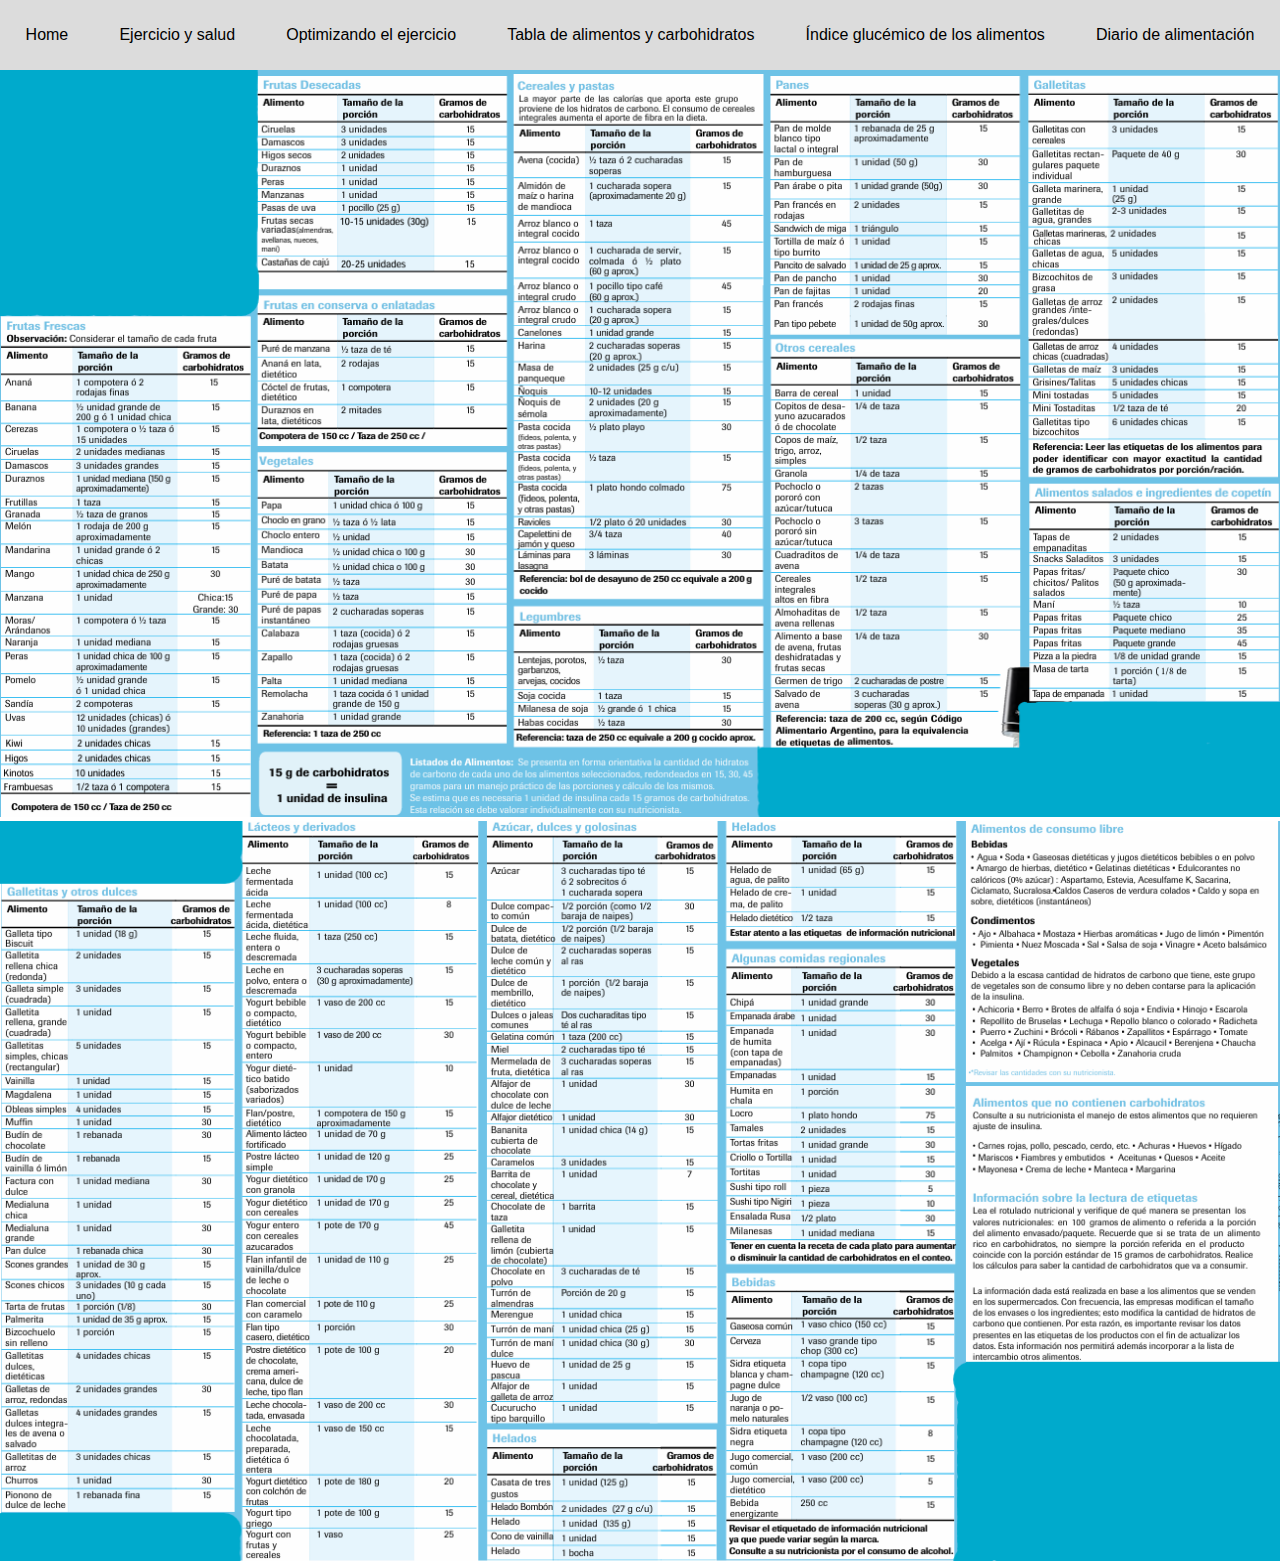
<file: tablaalimentos.html>
<!DOCTYPE html>
<html lang="en">
<head>
    <meta charset="UTF-8">
    <meta name="viewport" content="width=device-width, initial-scale=1.0">
    <link rel="stylesheet" href="estilos.css">
    <title>DulceActitud</title>
</head>
<body>
    <div class="cont">
    <header>
        <nav class="contenedor">
            <a class="contenedor__link" href="index.html">Home</a>
            <a class="contenedor__link" href="ejercicioysalud.html">Ejercicio y salud</a>
            <a class="contenedor__link" href="optimizandoejer.html">Optimizando el ejercicio</a>
            <a class="contenedor__link" href="tablaalimentos.html">Tabla de alimentos y carbohidratos</a>
            <a class="contenedor__link" href="IndiceGlucemico.html">Índice glucémico de los alimentos</a>
            <a class="contenedor__link" href="diarioalimentacion.html">Diario de alimentación</a>
        </nav>
    </header>
    <article>
        <section>
            <img src="imgtabla/tabladiab1.png" alt="">
            <img src="imgtabla/tabladiab2.png" alt="">
        </section>
    </article>

</div>
</body>
</html>
</file>
<file: estilos.css>
*{
    padding: 0;
    margin: 0;
    font-family: sans-serif, cursive;
}

.contenedor{
    display: flex;
    background: gainsboro;
    height: 70px;
    align-items: center;
    
}

.contenedor__link{
    margin: auto;
    padding: 10px;
    place-items: center;
    text-decoration: none;
}

a{
    color: black;
}

a:hover{
    color: white;
}

img{
    width: 100%;
}

.dulceimg{
    height: 950px;
}

.section1{
    background-color: aliceblue;
}

.titu1{
    position: sticky;
    top: 20px;
    padding: 30px;
    text-align: center;
    font-size: 50px;
    background: rgb(205, 188, 219);
}

.section2{
    font-size: 30px;
    margin-top: 5px;
    padding: 20px;
    background: rgb(224, 193, 198);
}

.section3{
    font-size: 30px;
    margin-top: 5px;
    padding: 20px;
    background: rgb(197, 196, 255);
}

.section4{
    font-size: 30px;
    margin-top: 5px;
    padding: 20px;
    background: plum;
}

.section5{
    font-size: 30px;
    margin-top: 5px;
    padding: 20px;
    background: rgb(192, 250, 252);
}

.section6{
    font-size: 30px;
    margin-top: 5px;
    padding: 20px;
    background: rgb(186, 255, 203);
}

.section7{
    font-size: 30px;
    margin-top: 5px;
    padding: 20px;
    background: rgb(197, 196, 255);
}

.glucemia1{
    width: 100%;
}

.glucemia2{
    width: 100%;
}

.glucemia3{
    width: 100%;
}

.optimizejer{
    font-size: 30px;
    padding: 20px;
    text-align: center;
    top:0px;
    background:rgb(219, 219, 219) ;
}
/*-----------------------------------------------------------------------------------------------------------------------*/

.indigluc{
    background:rgb(192, 250, 252);
}

.indiceglu{
    margin-top: 10px;
    font-size: 30px;
    width: 100%;
    text-align: center;
    position: sticky;
    top: 10px;
    background: rgb(192, 250,252);
}

.rojo{
    background: red;
}

.amarillo{
    background: yellow;
}

.verde{
    background: green;
}

.azul{
    background: rgb(47, 47, 247);
}

.boton{
    margin-top: 10px;
    text-align: center;
    padding: 10px;
}

.boton__boton{
    width: 60%;
    border-radius: 10px;
    background-color: rosybrown;
    box-shadow: 0px 0px 10px 0 blue ;
    font-size: 25px;
    
}

.indigluimg{
    width: 60%;
}

/*-----------------------------------------------------------------------------------------------------------------*/
.article1{
    margin-top: 300px;
}

.diario{
    background-color: rgb(216, 209, 197);
    background-image: url(diario/diario\ \(2\).jpeg);
    background-repeat: no-repeat;
    background-size: 100% 100%;

}

.div1{
    margin: auto;
    width: 50%;
    text-align: center;
}

.h5{
    font-size: 30px;
    padding: 20px;
}

.textarea{
    width: 50%;
    padding: 7px;
    font-size: 25px;
}

.div2{
    margin: auto;
    width: 50%;
    text-align: center;
}

.div3{
    margin: auto;
    width: 50%;
    text-align: center;
}

.div4{
    margin: auto;
    width: 50%;
    text-align: center;
}

.div5{
    margin: auto;
    width: 50%;
    text-align: center;
}

.div6{
    margin: auto;
    width: 50%;
    text-align: center;
}
/*-----------------------------------------------------------------------------------------*/

@media (max-width: 800px){
    *{
     width: auto;
    }
}
</file>
